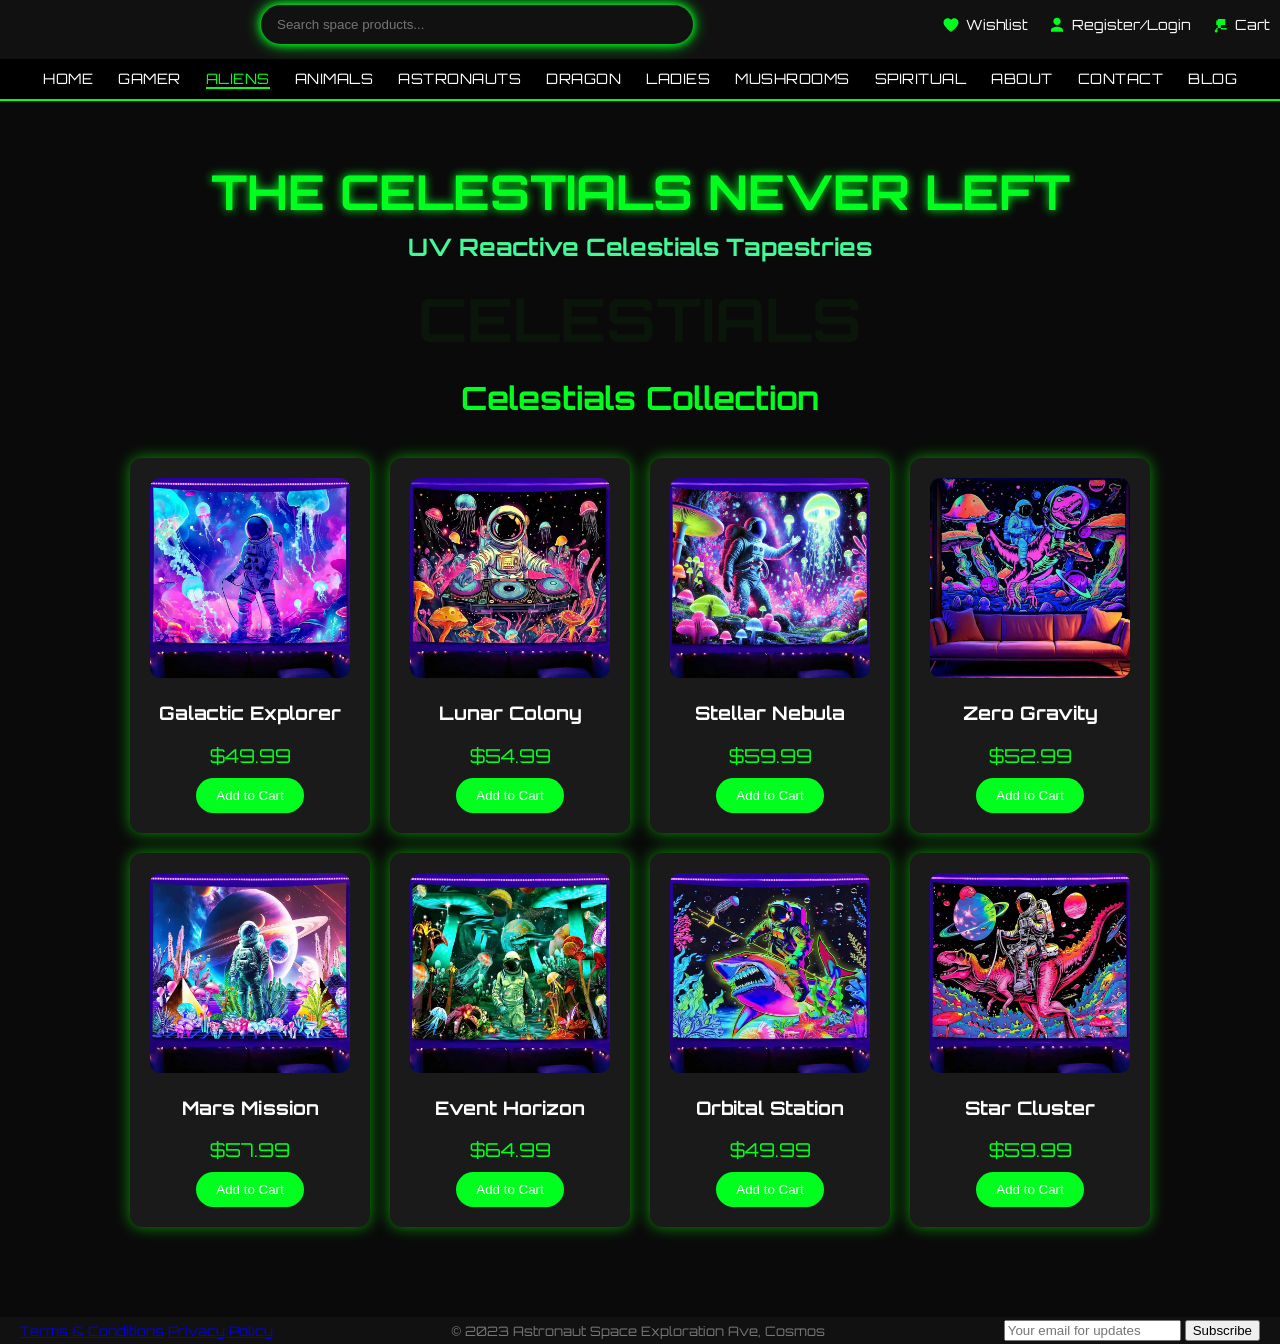
<file: aliens.html>
<!-- astronaut.html -->
<!DOCTYPE html>
<html lang="en">
<head>
  <meta charset="UTF-8">
  <meta name="viewport" content="width=device-width, initial-scale=1">
  <meta name="description" content="Discover premium space-themed UV reactive wall tapestries. Explore cosmic designs and transform your space with our astronaut collection.">
  <title>Astronaut - Space Tapestries</title>
  <link href="https://fonts.googleapis.com/css2?family=Orbitron:wght@500;700&display=swap" rel="stylesheet">
  <style>
    body { margin: 0; background-color: #0a0a0a; color: #fff; font-family: 'Orbitron', sans-serif; }
    .top-bar { display: flex; align-items: center; justify-content: center; background-color: #111; padding: 5px 10px; }
    .search-bar { flex: 0 0 400px; margin: 0 auto; }
    .search-bar input { width: 100%; padding: 12px 16px; border-radius: 25px; border: none; background: #111; color: #fff; box-shadow: 0 0 8px #00ff1e, 0 0 16px #00ff1e; }
    .actions { display: flex; gap: 20px; margin-left: 30px; }
    .actions a { color: #fff; text-decoration: none; font-size: 14px; display: flex; align-items: center; }
    .actions svg { width: 18px; height: 18px; margin-right: 6px; fill: #00ff1e; }
    .actions a:hover, .actions a:hover svg { color: #00ff1e; fill: #00ff1e; }
    header { text-align: center; padding: 60px 20px 30px; position: relative; }
    header::before { content: "CELESTIALS"; position: absolute; top: 180px; left: 50%; transform: translateX(-50%); font-size: 60px; font-weight: bold; color: rgba(21, 255, 0, 0.05); }
    header h1 { font-size: 48px; color: #00ff1e; text-shadow: 0 0 10px #00ff1e; margin: 0; }
    header h2 { font-size: 24px; color: rgb(67, 250, 152); margin-top: 10px; }
    .gallery { width: 100%; max-width: 1200px; margin: auto; padding: 40px 20px; }
    .gallery { display: flex; justify-content: center; gap: 20px; flex-wrap: wrap; }
    .gallery h2 { width: 100%; text-align: center; color: #00ff1e; font-size: 32px; margin-bottom: 20px; }
    .gallery-item { background-color: #1a1a1a; padding: 20px; border-radius: 12px; text-align: center; box-shadow: 0 0 15px rgba(13, 253, 1, 0.571); transition: transform 0.3s; }
    .gallery-item:hover { transform: translateY(-5px); }
    .gallery-item img { width: 200px; height: 200px; object-fit: cover; border-radius: 10px; }
    .price { color: #00ff1e; font-size: 1.2em; margin: 10px 0; }
    .add-to-cart { background: #00ff1e; color: white; border: none; padding: 10px 20px; border-radius: 20px; cursor: pointer; }
    .add-to-cart:hover { background: #00ff1e; }
    footer { background-color: #111; color: #777; padding: 3px 20px; display: flex; justify-content: space-between; align-items: center; font-size: 13px; margin-top: 50px; }
  </style>
</head>
<body>
  <div class="top-bar">
    <div class="search-bar"><input type="text" placeholder="Search space products..."></div>
    <div class="actions">
      <a href="#"><svg viewBox="0 0 24 24"><path d="M12 21.35l-1.45-1.32C5.4 15.36 2 12.28 2 8.5 2 5.42 4.42 3 7.5 3c1.74 0 3.41.81 4.5 2.09C13.09 3.81 14.76 3 16.5 3 19.58 3 22 5.42 22 8.5c0 3.78-3.4 6.86-8.55 11.54L12 21.35z"/></svg>Wishlist</a>
      <a href="#"><svg viewBox="0 0 24 24"><path d="M12 12c2.7 0 4.9-2.2 4.9-4.9S14.7 2.2 12 2.2 7.1 4.4 7.1 7.1 9.3 12 12 12zm0 2.3C9.24 14.3 4 15.87 4 18.65V21h16v-2.35c0-2.78-5.24-4.35-8-4.35z"/></svg>Register/Login</a>
      <a href="#"><svg viewBox="0 0 24 24"><path d="M7 18c-1.1 0-1.99.9-1.99 2S5.9 22 7 22s2-.9 2-2-.9-2-2-2zm0-2h14v2H7v-2zm10-6h-8V4h8v6zm2-6v8H13V4h6zm-2 8H9v6h4v-6h4zm2 0H7v-6h10v6z"/></svg>Cart</a>
    </div>
  </div>
  
<!-- astronaut.html -->
<!DOCTYPE html>
<html lang="en">
<head>
  <!-- Meta tags et liens restent identiques -->
  <style>
    /* Ajouts pour la navigation */
    .main-nav { 
      background: #000;
      padding: 10px 0;
      border-bottom: 2px solid #00ff1e;
    }
    .main-nav nav {
      max-width: 1200px;
      margin: 0 auto;
      display: flex;
      justify-content: center;
      gap: 25px;
      flex-wrap: wrap;
    }
    .main-nav a {
      color: #fff;
      text-decoration: none;
      text-transform: uppercase;
      font-size: 0.9em;
      letter-spacing: 0.5px;
      transition: all 0.3s;
    }
    .main-nav a:hover {
      color: #00ff1e;
      text-shadow: 0 0 10px #00ff1e;
    }
    .main-nav a.active {
      color: #00ff1e;
      border-bottom: 2px solid #00ff1e;
    }
  </style>
</head>
<body>
  <div class="top-bar">
    <!-- La barre supérieure reste identique -->
  </div>

  <!-- Nouvelle barre de navigation -->
  <div class="main-nav">
    <nav>
      <a href="index.html">Home</a>
      <a href="gamer.html">Gamer</a>
      <a href="aliens.html" class="active">Aliens</a>
      <a href="animals.html">Animals</a>
      <a href="astronaut.html">Astronauts</a>
      <a href="dragon.html">Dragon</a>
      <a href="ladies.html">Ladies</a>
      <a href="mushrooms.html">Mushrooms</a>
      <a href="spiritual.html">Spiritual</a>
      <a href="about.html">About</a>
      <a href="contact.html">Contact</a>
      <a href="blog.html">Blog</a>
    </nav>
  </div>

  <!-- Le reste du contenu reste identique -->
  
  <script>
    // Ajout de l'effet actif pour la navigation
    document.querySelectorAll('.main-nav a').forEach(link => {
      link.addEventListener('click', function(e) {
        e.preventDefault();
        document.querySelector('.main-nav a.active')?.classList.remove('active');
        this.classList.add('active');
      });
    });
  </script>
</body>
</html>

  <header>
    <h1>THE CELESTIALS NEVER LEFT</h1>
    <h2>UV Reactive Celestials Tapestries</h2>
  </header>

  <section class="gallery">
    <h2>Celestials Collection</h2>
    
    <div class="gallery-item">
      <img src="Images/Astronaut/Astro1.jpeg" alt="Galactic Explorer">
      <h3>Galactic Explorer</h3>
      <p class="price">$49.99</p>
      <button class="add-to-cart">Add to Cart</button>
    </div>

    <div class="gallery-item">
      <img src="Images/Astronaut/Astro2.jpeg" alt="Lunar Colony">
      <h3>Lunar Colony</h3>
      <p class="price">$54.99</p>
      <button class="add-to-cart">Add to Cart</button>
    </div>

    <div class="gallery-item">
      <img src="Images/Astronaut/Astro3.jpeg" alt="Stellar Nebula">
      <h3>Stellar Nebula</h3>
      <p class="price">$59.99</p>
      <button class="add-to-cart">Add to Cart</button>
    </div>

    <div class="gallery-item">
      <img src="Images/Astronaut/Astro4.jpeg" alt="Zero Gravity">
      <h3>Zero Gravity</h3>
      <p class="price">$52.99</p>
      <button class="add-to-cart">Add to Cart</button>
    </div>

    <div class="gallery-item">
      <img src="Images/Astronaut/Astro5.jpeg" alt="Mars Mission">
      <h3>Mars Mission</h3>
      <p class="price">$57.99</p>
      <button class="add-to-cart">Add to Cart</button>
    </div>

    <div class="gallery-item">
      <img src="Images/Astronaut/Astro6.jpeg" alt="Event Horizon">
      <h3>Event Horizon</h3>
      <p class="price">$64.99</p>
      <button class="add-to-cart">Add to Cart</button>
    </div>

    <div class="gallery-item">
      <img src="Images/Astronaut/Astro7.jpeg" alt="Orbital Station">
      <h3>Orbital Station</h3>
      <p class="price">$49.99</p>
      <button class="add-to-cart">Add to Cart</button>
    </div>

    <div class="gallery-item">
      <img src="Images/Astronaut/Astro8.jpeg" alt="Star Cluster">
      <h3>Star Cluster</h3>
      <p class="price">$59.99</p>
      <button class="add-to-cart">Add to Cart</button>
    </div>
  </section>

  <footer>
    <div class="footer-left">
      <a href="terms.html">Terms & Conditions</a>
      <a href="policy.html">Privacy Policy</a>
    </div>
    <div class="footer-center">
      <span>&copy; 2023 Astronaut</span>
      <span>Space Exploration Ave, Cosmos</span>
    </div>
    <div class="footer-right">
      <input type="email" placeholder="Your email for updates">
      <button>Subscribe</button>
    </div>
  </footer>

  <script>
    // Basic cart functionality
    let cart = [];
    
    document.querySelectorAll('.add-to-cart').forEach(button => {
      button.addEventListener('click', function() {
        const product = this.parentElement;
        const productName = product.querySelector('h3').textContent;
        const productPrice = product.querySelector('.price').textContent;
        
        cart.push({
          name: productName,
          price: parseFloat(productPrice.replace('$', ''))
        });
        
        updateCartCounter();
        showAddedToCart(productName);
      });
    });

    function updateCartCounter() {
      const cartCounter = document.querySelector('.actions a:last-child');
      cartCounter.textContent = `Cart (${cart.length})`;
    }

    function showAddedToCart(productName) {
      const notification = document.createElement('div');
      notification.style.position = 'fixed';
      notification.style.bottom = '20px';
      notification.style.right = '20px';
      notification.style.backgroundColor = '#00a2ff';
      notification.style.color = 'white';
      notification.style.padding = '15px';
      notification.style.borderRadius = '10px';
      notification.textContent = `${productName} added to cart!`;
      
      document.body.appendChild(notification);
      
      setTimeout(() => {
        notification.remove();
      }, 2000);
    }
  </script>
</body>
</html>
</file>
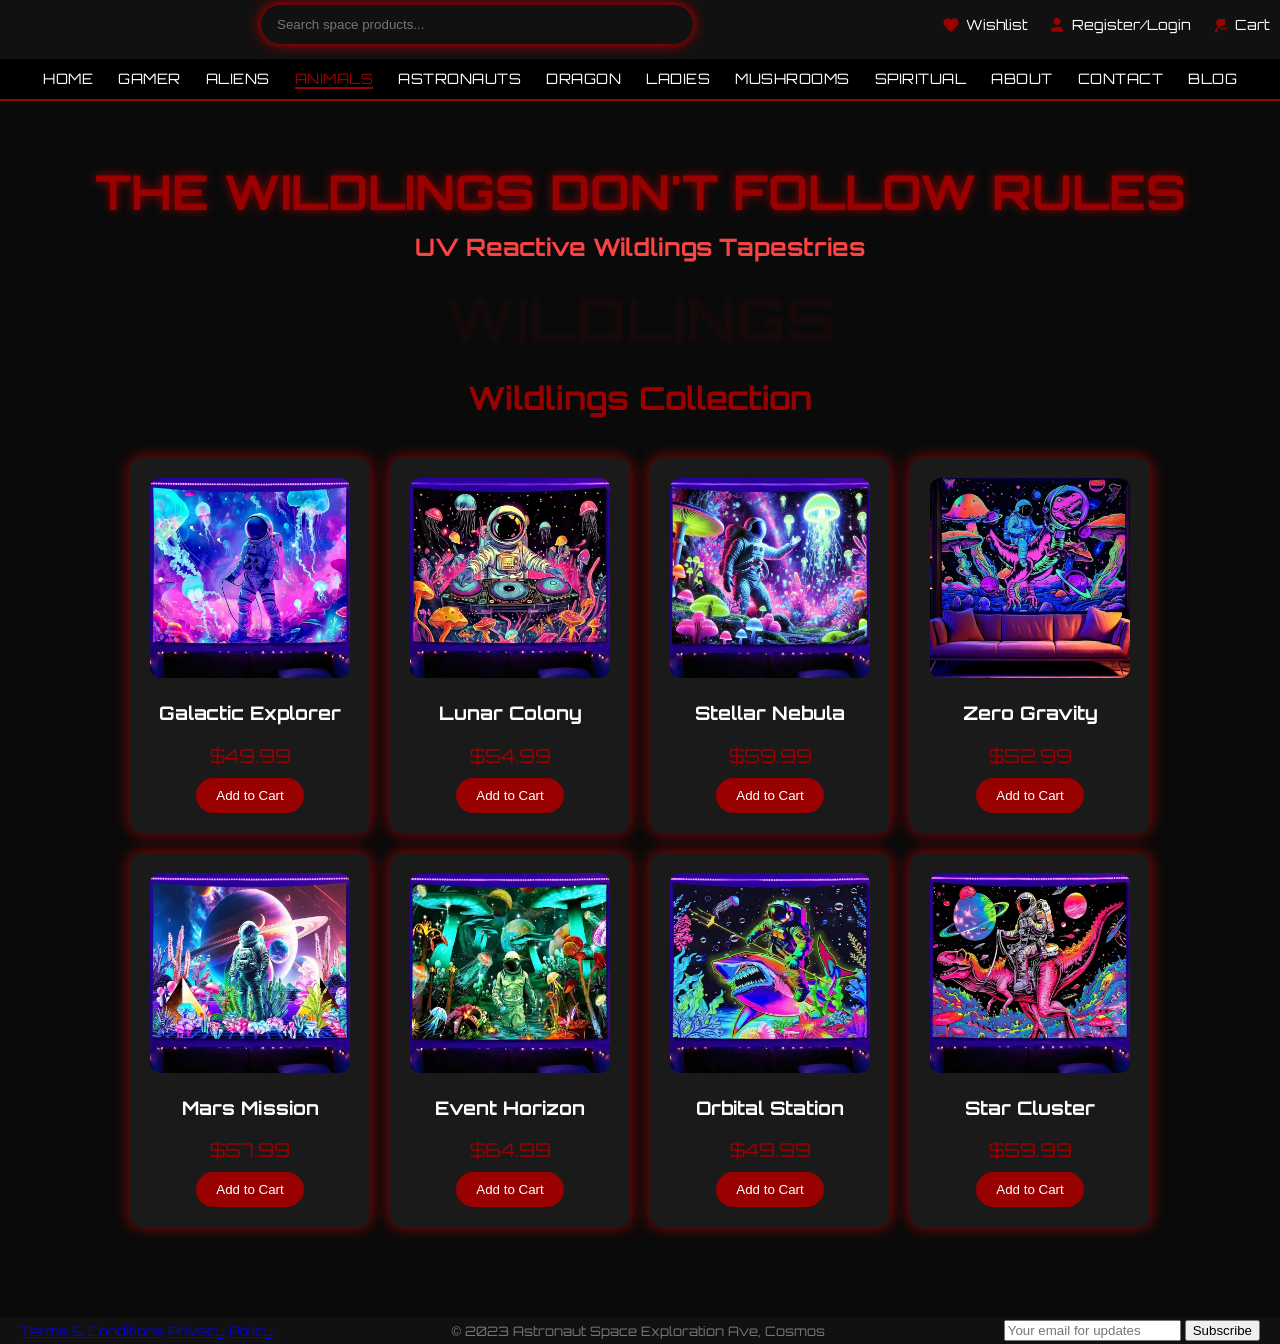
<file: animals.html>
<!-- astronaut.html -->
<!DOCTYPE html>
<html lang="en">
<head>
  <meta charset="UTF-8">
  <meta name="viewport" content="width=device-width, initial-scale=1">
  <meta name="description" content="Discover premium space-themed UV reactive wall tapestries. Explore cosmic designs and transform your space with our astronaut collection.">
  <title>Astronaut - Space Tapestries</title>
  <link href="https://fonts.googleapis.com/css2?family=Orbitron:wght@500;700&display=swap" rel="stylesheet">
  <style>
    body { margin: 0; background-color: #0a0a0a; color: #fff; font-family: 'Orbitron', sans-serif; }
    .top-bar { display: flex; align-items: center; justify-content: center; background-color: #111; padding: 5px 10px; }
    .search-bar { flex: 0 0 400px; margin: 0 auto; }
    .search-bar input { width: 100%; padding: 12px 16px; border-radius: 25px; border: none; background: #111; color: #fff; box-shadow: 0 0 8px #990000, 0 0 16px #990000; }
    .actions { display: flex; gap: 20px; margin-left: 30px; }
    .actions a { color: #fff; text-decoration: none; font-size: 14px; display: flex; align-items: center; }
    .actions svg { width: 18px; height: 18px; margin-right: 6px; fill: #990000; }
    .actions a:hover, .actions a:hover svg { color: #990000; fill: #990000; }
    header { text-align: center; padding: 60px 20px 30px; position: relative; }
    header::before { content: "WILDLINGS"; position: absolute; top: 180px; left: 50%; transform: translateX(-50%); font-size: 60px; font-weight: bold; color: rgba(255, 0, 4, 0.05); }
    header h1 { font-size: 48px; color: #990000; text-shadow: 0 0 10px #990000; margin: 0; }
    header h2 { font-size: 24px; color: rgb(250, 67, 67); margin-top: 10px; }
    .gallery { width: 100%; max-width: 1200px; margin: auto; padding: 40px 20px; }
    .gallery { display: flex; justify-content: center; gap: 20px; flex-wrap: wrap; }
    .gallery h2 { width: 100%; text-align: center; color: #990000; font-size: 32px; margin-bottom: 20px; }
    .gallery-item { background-color: #1a1a1a; padding: 20px; border-radius: 12px; text-align: center; box-shadow: 0 0 15px rgba(253, 1, 1, 0.571); transition: transform 0.3s; }
    .gallery-item:hover { transform: translateY(-5px); }
    .gallery-item img { width: 200px; height: 200px; object-fit: cover; border-radius: 10px; }
    .price { color: #990000; font-size: 1.2em; margin: 10px 0; }
    .add-to-cart { background: #990000; color: white; border: none; padding: 10px 20px; border-radius: 20px; cursor: pointer; }
    .add-to-cart:hover { background: #990000; }
    footer { background-color: #111; color: #777; padding: 3px 20px; display: flex; justify-content: space-between; align-items: center; font-size: 13px; margin-top: 50px; }
  </style>
</head>
<body>
  <div class="top-bar">
    <div class="search-bar"><input type="text" placeholder="Search space products..."></div>
    <div class="actions">
      <a href="#"><svg viewBox="0 0 24 24"><path d="M12 21.35l-1.45-1.32C5.4 15.36 2 12.28 2 8.5 2 5.42 4.42 3 7.5 3c1.74 0 3.41.81 4.5 2.09C13.09 3.81 14.76 3 16.5 3 19.58 3 22 5.42 22 8.5c0 3.78-3.4 6.86-8.55 11.54L12 21.35z"/></svg>Wishlist</a>
      <a href="#"><svg viewBox="0 0 24 24"><path d="M12 12c2.7 0 4.9-2.2 4.9-4.9S14.7 2.2 12 2.2 7.1 4.4 7.1 7.1 9.3 12 12 12zm0 2.3C9.24 14.3 4 15.87 4 18.65V21h16v-2.35c0-2.78-5.24-4.35-8-4.35z"/></svg>Register/Login</a>
      <a href="#"><svg viewBox="0 0 24 24"><path d="M7 18c-1.1 0-1.99.9-1.99 2S5.9 22 7 22s2-.9 2-2-.9-2-2-2zm0-2h14v2H7v-2zm10-6h-8V4h8v6zm2-6v8H13V4h6zm-2 8H9v6h4v-6h4zm2 0H7v-6h10v6z"/></svg>Cart</a>
    </div>
  </div>
  
<!-- astronaut.html -->
<!DOCTYPE html>
<html lang="en">
<head>
  <!-- Meta tags et liens restent identiques -->
  <style>
    /* Ajouts pour la navigation */
    .main-nav { 
      background: #000;
      padding: 10px 0;
      border-bottom: 2px solid #990000;
    }
    .main-nav nav {
      max-width: 1200px;
      margin: 0 auto;
      display: flex;
      justify-content: center;
      gap: 25px;
      flex-wrap: wrap;
    }
    .main-nav a {
      color: #fff;
      text-decoration: none;
      text-transform: uppercase;
      font-size: 0.9em;
      letter-spacing: 0.5px;
      transition: all 0.3s;
    }
    .main-nav a:hover {
      color: #990000;
      text-shadow: 0 0 10px #990000;
    }
    .main-nav a.active {
      color: #990000;
      border-bottom: 2px solid #990000;
    }
  </style>
</head>
<body>
  <div class="top-bar">
    <!-- La barre supérieure reste identique -->
  </div>

  <!-- Nouvelle barre de navigation -->
  <div class="main-nav">
    <nav>
      <a href="index.html">Home</a>
      <a href="gamer.html">Gamer</a>
      <a href="aliens.html">Aliens</a>
      <a href="animals.html" class="active">Animals</a>
      <a href="astronaut.html">Astronauts</a>
      <a href="dragon.html">Dragon</a>
      <a href="ladies.html">Ladies</a>
      <a href="mushrooms.html">Mushrooms</a>
      <a href="spiritual.html">Spiritual</a>
      <a href="about.html">About</a>
      <a href="contact.html">Contact</a>
      <a href="blog.html">Blog</a>
    </nav>
  </div>

  <!-- Le reste du contenu reste identique -->
  
  <script>
    // Ajout de l'effet actif pour la navigation
    document.querySelectorAll('.main-nav a').forEach(link => {
      link.addEventListener('click', function(e) {
        e.preventDefault();
        document.querySelector('.main-nav a.active')?.classList.remove('active');
        this.classList.add('active');
      });
    });
  </script>
</body>
</html>

  <header>
    <h1>THE WILDLINGS DON'T FOLLOW RULES</h1>
    <h2>UV Reactive Wildlings Tapestries</h2>
  </header>

  <section class="gallery">
    <h2>Wildlings Collection</h2>
    
    <div class="gallery-item">
      <img src="Images/Astronaut/Astro1.jpeg" alt="Galactic Explorer">
      <h3>Galactic Explorer</h3>
      <p class="price">$49.99</p>
      <button class="add-to-cart">Add to Cart</button>
    </div>

    <div class="gallery-item">
      <img src="Images/Astronaut/Astro2.jpeg" alt="Lunar Colony">
      <h3>Lunar Colony</h3>
      <p class="price">$54.99</p>
      <button class="add-to-cart">Add to Cart</button>
    </div>

    <div class="gallery-item">
      <img src="Images/Astronaut/Astro3.jpeg" alt="Stellar Nebula">
      <h3>Stellar Nebula</h3>
      <p class="price">$59.99</p>
      <button class="add-to-cart">Add to Cart</button>
    </div>

    <div class="gallery-item">
      <img src="Images/Astronaut/Astro4.jpeg" alt="Zero Gravity">
      <h3>Zero Gravity</h3>
      <p class="price">$52.99</p>
      <button class="add-to-cart">Add to Cart</button>
    </div>

    <div class="gallery-item">
      <img src="Images/Astronaut/Astro5.jpeg" alt="Mars Mission">
      <h3>Mars Mission</h3>
      <p class="price">$57.99</p>
      <button class="add-to-cart">Add to Cart</button>
    </div>

    <div class="gallery-item">
      <img src="Images/Astronaut/Astro6.jpeg" alt="Event Horizon">
      <h3>Event Horizon</h3>
      <p class="price">$64.99</p>
      <button class="add-to-cart">Add to Cart</button>
    </div>

    <div class="gallery-item">
      <img src="Images/Astronaut/Astro7.jpeg" alt="Orbital Station">
      <h3>Orbital Station</h3>
      <p class="price">$49.99</p>
      <button class="add-to-cart">Add to Cart</button>
    </div>

    <div class="gallery-item">
      <img src="Images/Astronaut/Astro8.jpeg" alt="Star Cluster">
      <h3>Star Cluster</h3>
      <p class="price">$59.99</p>
      <button class="add-to-cart">Add to Cart</button>
    </div>
  </section>

  <footer>
    <div class="footer-left">
      <a href="terms.html">Terms & Conditions</a>
      <a href="policy.html">Privacy Policy</a>
    </div>
    <div class="footer-center">
      <span>&copy; 2023 Astronaut</span>
      <span>Space Exploration Ave, Cosmos</span>
    </div>
    <div class="footer-right">
      <input type="email" placeholder="Your email for updates">
      <button>Subscribe</button>
    </div>
  </footer>

  <script>
    // Basic cart functionality
    let cart = [];
    
    document.querySelectorAll('.add-to-cart').forEach(button => {
      button.addEventListener('click', function() {
        const product = this.parentElement;
        const productName = product.querySelector('h3').textContent;
        const productPrice = product.querySelector('.price').textContent;
        
        cart.push({
          name: productName,
          price: parseFloat(productPrice.replace('$', ''))
        });
        
        updateCartCounter();
        showAddedToCart(productName);
      });
    });

    function updateCartCounter() {
      const cartCounter = document.querySelector('.actions a:last-child');
      cartCounter.textContent = `Cart (${cart.length})`;
    }

    function showAddedToCart(productName) {
      const notification = document.createElement('div');
      notification.style.position = 'fixed';
      notification.style.bottom = '20px';
      notification.style.right = '20px';
      notification.style.backgroundColor = '#00a2ff';
      notification.style.color = 'white';
      notification.style.padding = '15px';
      notification.style.borderRadius = '10px';
      notification.textContent = `${productName} added to cart!`;
      
      document.body.appendChild(notification);
      
      setTimeout(() => {
        notification.remove();
      }, 2000);
    }
  </script>
</body>
</html>
</file>
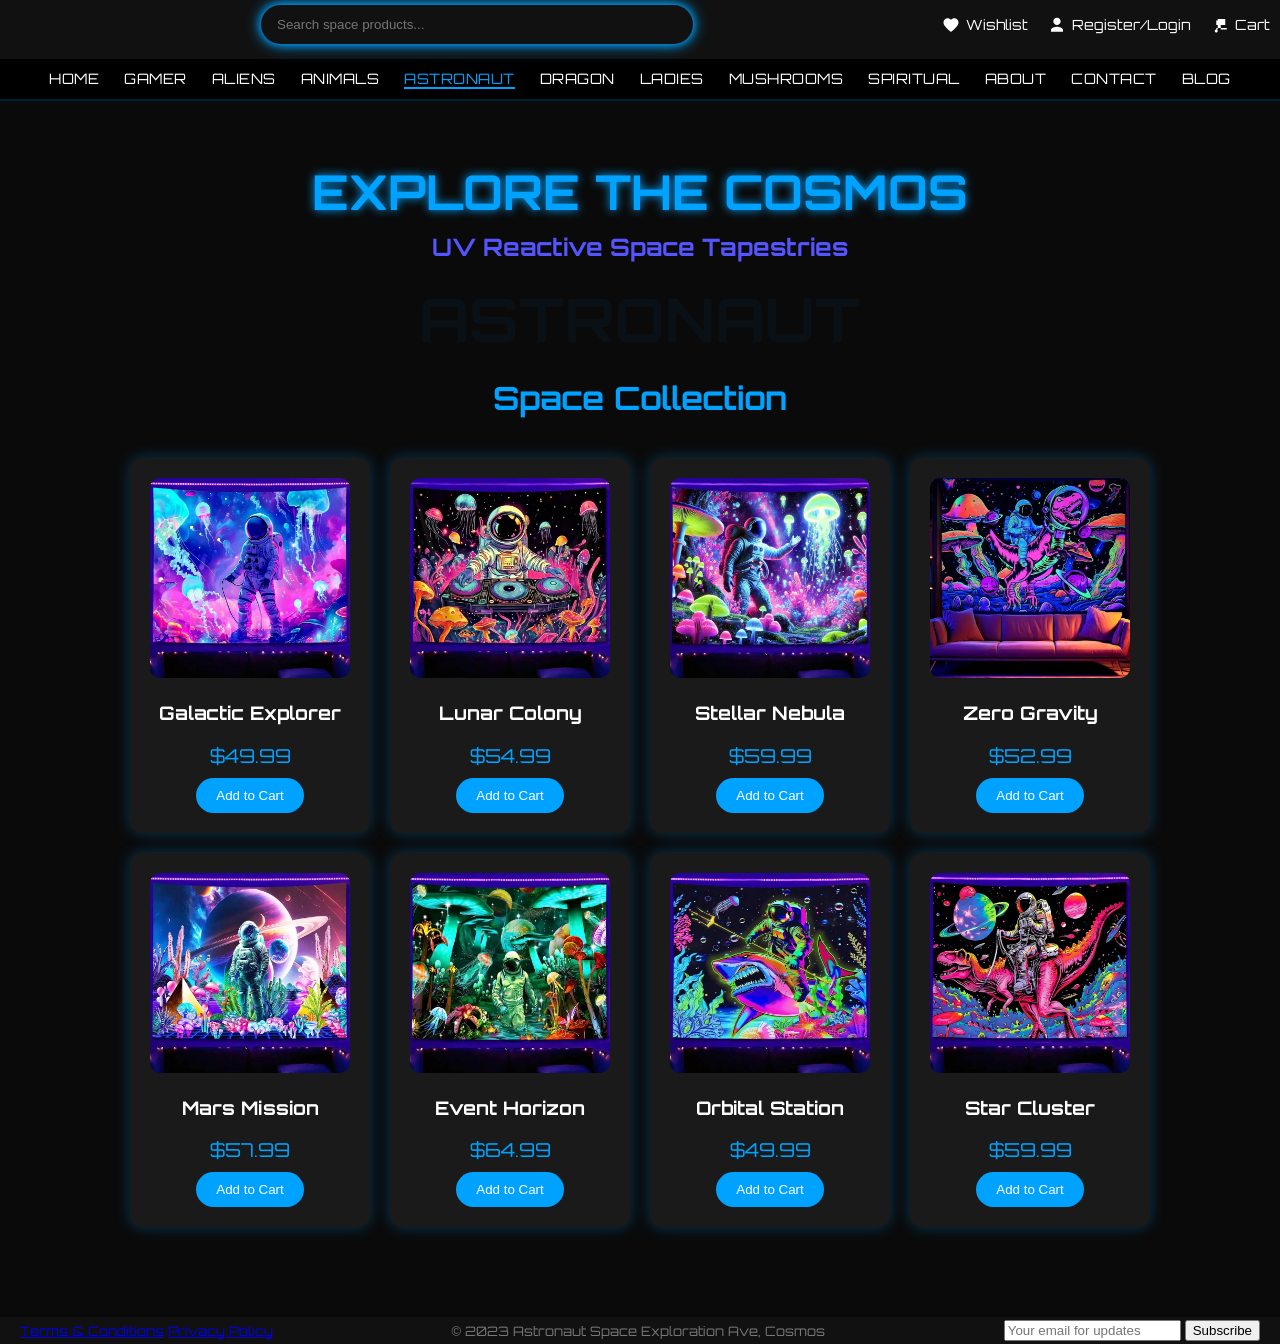
<file: astronaut.html>
<!-- astronaut.html -->
<!DOCTYPE html>
<html lang="en">
<head>
  <meta charset="UTF-8">
  <meta name="viewport" content="width=device-width, initial-scale=1">
  <meta name="description" content="Discover premium space-themed UV reactive wall tapestries. Explore cosmic designs and transform your space with our astronaut collection.">
  <title>Astronaut - Space Tapestries</title>
  <link href="https://fonts.googleapis.com/css2?family=Orbitron:wght@500;700&display=swap" rel="stylesheet">
  <style>
    body { margin: 0; background-color: #0a0a0a; color: #fff; font-family: 'Orbitron', sans-serif; }
    .top-bar { display: flex; align-items: center; justify-content: center; background-color: #111; padding: 5px 10px; }
    .search-bar { flex: 0 0 400px; margin: 0 auto; }
    .search-bar input { width: 100%; padding: 12px 16px; border-radius: 25px; border: none; background: #111; color: #fff; box-shadow: 0 0 8px #00a2ff, 0 0 16px #00a2ff; }
    .actions { display: flex; gap: 20px; margin-left: 30px; }
    .actions a { color: #fff; text-decoration: none; font-size: 14px; display: flex; align-items: center; }
    .actions svg { width: 18px; height: 18px; margin-right: 6px; fill: #fff; }
    .actions a:hover, .actions a:hover svg { color: #00a2ff; fill: #00a2ff; }
    header { text-align: center; padding: 60px 20px 30px; position: relative; }
    header::before { content: "ASTRONAUT"; position: absolute; top: 180px; left: 50%; transform: translateX(-50%); font-size: 60px; font-weight: bold; color: rgba(0,162,255,0.05); }
    header h1 { font-size: 48px; color: #00a2ff; text-shadow: 0 0 10px #00a2ff; margin: 0; }
    header h2 { font-size: 24px; color: #55f; margin-top: 10px; }
    .gallery { width: 100%; max-width: 1200px; margin: auto; padding: 40px 20px; }
    .gallery { display: flex; justify-content: center; gap: 20px; flex-wrap: wrap; }
    .gallery h2 { width: 100%; text-align: center; color: #00a2ff; font-size: 32px; margin-bottom: 20px; }
    .gallery-item { background-color: #1a1a1a; padding: 20px; border-radius: 12px; text-align: center; box-shadow: 0 0 15px rgba(0,162,255,0.3); transition: transform 0.3s; }
    .gallery-item:hover { transform: translateY(-5px); }
    .gallery-item img { width: 200px; height: 200px; object-fit: cover; border-radius: 10px; }
    .price { color: #00a2ff; font-size: 1.2em; margin: 10px 0; }
    .add-to-cart { background: #00a2ff; color: white; border: none; padding: 10px 20px; border-radius: 20px; cursor: pointer; }
    .add-to-cart:hover { background: #0077b6; }
    footer { background-color: #111; color: #777; padding: 3px 20px; display: flex; justify-content: space-between; align-items: center; font-size: 13px; margin-top: 50px; }
  </style>
</head>
<body>
  <div class="top-bar">
    <div class="search-bar"><input type="text" placeholder="Search space products..."></div>
    <div class="actions">
      <a href="#"><svg viewBox="0 0 24 24"><path d="M12 21.35l-1.45-1.32C5.4 15.36 2 12.28 2 8.5 2 5.42 4.42 3 7.5 3c1.74 0 3.41.81 4.5 2.09C13.09 3.81 14.76 3 16.5 3 19.58 3 22 5.42 22 8.5c0 3.78-3.4 6.86-8.55 11.54L12 21.35z"/></svg>Wishlist</a>
      <a href="#"><svg viewBox="0 0 24 24"><path d="M12 12c2.7 0 4.9-2.2 4.9-4.9S14.7 2.2 12 2.2 7.1 4.4 7.1 7.1 9.3 12 12 12zm0 2.3C9.24 14.3 4 15.87 4 18.65V21h16v-2.35c0-2.78-5.24-4.35-8-4.35z"/></svg>Register/Login</a>
      <a href="#"><svg viewBox="0 0 24 24"><path d="M7 18c-1.1 0-1.99.9-1.99 2S5.9 22 7 22s2-.9 2-2-.9-2-2-2zm0-2h14v2H7v-2zm10-6h-8V4h8v6zm2-6v8H13V4h6zm-2 8H9v6h4v-6h4zm2 0H7v-6h10v6z"/></svg>Cart</a>
    </div>
  </div>
  
<!-- astronaut.html -->
<!DOCTYPE html>
<html lang="en">
<head>
  <!-- Meta tags et liens restent identiques -->
  <style>
    /* Ajouts pour la navigation */
    .main-nav { 
      background: #000;
      padding: 10px 0;
      border-bottom: 2px solid #00a2ff33;
    }
    .main-nav nav {
      max-width: 1200px;
      margin: 0 auto;
      display: flex;
      justify-content: center;
      gap: 25px;
      flex-wrap: wrap;
    }
    .main-nav a {
      color: #fff;
      text-decoration: none;
      text-transform: uppercase;
      font-size: 0.9em;
      letter-spacing: 0.5px;
      transition: all 0.3s;
    }
    .main-nav a:hover {
      color: #00a2ff;
      text-shadow: 0 0 10px #00a2ff;
    }
    .main-nav a.active {
      color: #00a2ff;
      border-bottom: 2px solid #00a2ff;
    }
  </style>
</head>
<body>
  <div class="top-bar">
    <!-- La barre supérieure reste identique -->
  </div>

  <!-- Nouvelle barre de navigation -->
  <div class="main-nav">
    <nav>
      <a href="index.html">Home</a>
      <a href="gamer.html">Gamer</a>
      <a href="aliens.html">Aliens</a>
      <a href="animals.html">Animals</a>
      <a href="astronaut.html" class="active">Astronaut</a>
      <a href="dragon.html">Dragon</a>
      <a href="ladies.html">Ladies</a>
      <a href="mushrooms.html">Mushrooms</a>
      <a href="spiritual.html">Spiritual</a>
      <a href="about.html">About</a>
      <a href="contact.html">Contact</a>
      <a href="blog.html">Blog</a>
    </nav>
  </div>

  <!-- Le reste du contenu reste identique -->
  
  <script>
    // Ajout de l'effet actif pour la navigation
    document.querySelectorAll('.main-nav a').forEach(link => {
      link.addEventListener('click', function(e) {
        e.preventDefault();
        document.querySelector('.main-nav a.active')?.classList.remove('active');
        this.classList.add('active');
      });
    });
  </script>
</body>
</html>

  <header>
    <h1>EXPLORE THE COSMOS</h1>
    <h2>UV Reactive Space Tapestries</h2>
  </header>

  <section class="gallery">
    <h2>Space Collection</h2>
    
    <div class="gallery-item">
      <img src="Images/Astronaut/Astro1.jpeg" alt="Galactic Explorer">
      <h3>Galactic Explorer</h3>
      <p class="price">$49.99</p>
      <button class="add-to-cart">Add to Cart</button>
    </div>

    <div class="gallery-item">
      <img src="Images/Astronaut/Astro2.jpeg" alt="Lunar Colony">
      <h3>Lunar Colony</h3>
      <p class="price">$54.99</p>
      <button class="add-to-cart">Add to Cart</button>
    </div>

    <div class="gallery-item">
      <img src="Images/Astronaut/Astro3.jpeg" alt="Stellar Nebula">
      <h3>Stellar Nebula</h3>
      <p class="price">$59.99</p>
      <button class="add-to-cart">Add to Cart</button>
    </div>

    <div class="gallery-item">
      <img src="Images/Astronaut/Astro4.jpeg" alt="Zero Gravity">
      <h3>Zero Gravity</h3>
      <p class="price">$52.99</p>
      <button class="add-to-cart">Add to Cart</button>
    </div>

    <div class="gallery-item">
      <img src="Images/Astronaut/Astro5.jpeg" alt="Mars Mission">
      <h3>Mars Mission</h3>
      <p class="price">$57.99</p>
      <button class="add-to-cart">Add to Cart</button>
    </div>

    <div class="gallery-item">
      <img src="Images/Astronaut/Astro6.jpeg" alt="Event Horizon">
      <h3>Event Horizon</h3>
      <p class="price">$64.99</p>
      <button class="add-to-cart">Add to Cart</button>
    </div>

    <div class="gallery-item">
      <img src="Images/Astronaut/Astro7.jpeg" alt="Orbital Station">
      <h3>Orbital Station</h3>
      <p class="price">$49.99</p>
      <button class="add-to-cart">Add to Cart</button>
    </div>

    <div class="gallery-item">
      <img src="Images/Astronaut/Astro8.jpeg" alt="Star Cluster">
      <h3>Star Cluster</h3>
      <p class="price">$59.99</p>
      <button class="add-to-cart">Add to Cart</button>
    </div>
  </section>

  <footer>
    <div class="footer-left">
      <a href="terms.html">Terms & Conditions</a>
      <a href="policy.html">Privacy Policy</a>
    </div>
    <div class="footer-center">
      <span>&copy; 2023 Astronaut</span>
      <span>Space Exploration Ave, Cosmos</span>
    </div>
    <div class="footer-right">
      <input type="email" placeholder="Your email for updates">
      <button>Subscribe</button>
    </div>
  </footer>

  <script>
    // Basic cart functionality
    let cart = [];
    
    document.querySelectorAll('.add-to-cart').forEach(button => {
      button.addEventListener('click', function() {
        const product = this.parentElement;
        const productName = product.querySelector('h3').textContent;
        const productPrice = product.querySelector('.price').textContent;
        
        cart.push({
          name: productName,
          price: parseFloat(productPrice.replace('$', ''))
        });
        
        updateCartCounter();
        showAddedToCart(productName);
      });
    });

    function updateCartCounter() {
      const cartCounter = document.querySelector('.actions a:last-child');
      cartCounter.textContent = `Cart (${cart.length})`;
    }

    function showAddedToCart(productName) {
      const notification = document.createElement('div');
      notification.style.position = 'fixed';
      notification.style.bottom = '20px';
      notification.style.right = '20px';
      notification.style.backgroundColor = '#00a2ff';
      notification.style.color = 'white';
      notification.style.padding = '15px';
      notification.style.borderRadius = '10px';
      notification.textContent = `${productName} added to cart!`;
      
      document.body.appendChild(notification);
      
      setTimeout(() => {
        notification.remove();
      }, 2000);
    }
  </script>
</body>
</html>
</file>
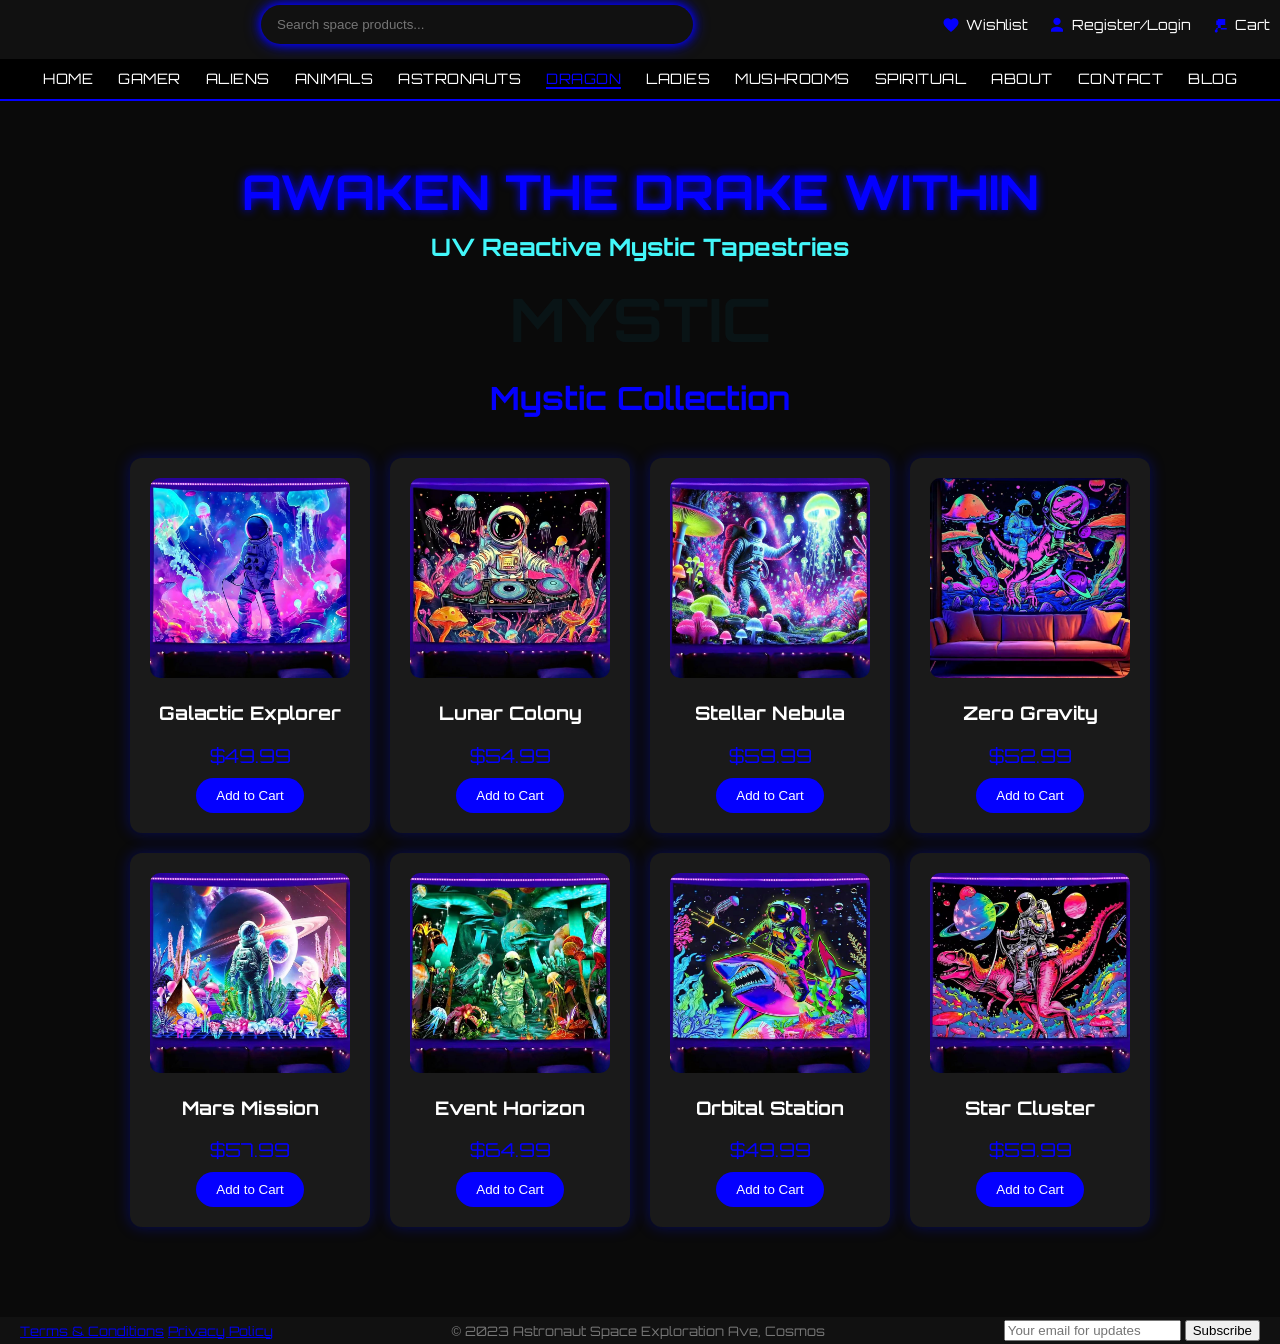
<file: dragon.html>
<!-- astronaut.html -->
<!DOCTYPE html>
<html lang="en">
<head>
  <meta charset="UTF-8">
  <meta name="viewport" content="width=device-width, initial-scale=1">
  <meta name="description" content="Discover premium space-themed UV reactive wall tapestries. Explore cosmic designs and transform your space with our astronaut collection.">
  <title>Astronaut - Space Tapestries</title>
  <link href="https://fonts.googleapis.com/css2?family=Orbitron:wght@500;700&display=swap" rel="stylesheet">
  <style>
    body { margin: 0; background-color: #0a0a0a; color: #fff; font-family: 'Orbitron', sans-serif; }
    .top-bar { display: flex; align-items: center; justify-content: center; background-color: #111; padding: 5px 10px; }
    .search-bar { flex: 0 0 400px; margin: 0 auto; }
    .search-bar input { width: 100%; padding: 12px 16px; border-radius: 25px; border: none; background: #111; color: #fff; box-shadow: 0 0 8px #0400ff, 0 0 16px #0400ff; }
    .actions { display: flex; gap: 20px; margin-left: 30px; }
    .actions a { color: #fff; text-decoration: none; font-size: 14px; display: flex; align-items: center; }
    .actions svg { width: 18px; height: 18px; margin-right: 6px; fill: #0400ff; }
    .actions a:hover, .actions a:hover svg { color: #0400ff; fill: #0400ff; }
    header { text-align: center; padding: 60px 20px 30px; position: relative; }
    header::before { content: "MYSTIC"; position: absolute; top: 180px; left: 50%; transform: translateX(-50%); font-size: 60px; font-weight: bold; color: rgba(0, 213, 255, 0.05); }
    header h1 { font-size: 48px; color: #0400ff; text-shadow: 0 0 10px #0400ff; margin: 0; }
    header h2 { font-size: 24px; color: rgb(67, 247, 250); margin-top: 10px; }
    .gallery { width: 100%; max-width: 1200px; margin: auto; padding: 40px 20px; }
    .gallery { display: flex; justify-content: center; gap: 20px; flex-wrap: wrap; }
    .gallery h2 { width: 100%; text-align: center; color: #0400ff; font-size: 32px; margin-bottom: 20px; }
    .gallery-item { background-color: #1a1a1a; padding: 20px; border-radius: 12px; text-align: center; box-shadow: 0 0 15px rgba(1, 18, 253, 0.326); transition: transform 0.3s; }
    .gallery-item:hover { transform: translateY(-5px); }
    .gallery-item img { width: 200px; height: 200px; object-fit: cover; border-radius: 10px; }
    .price { color: #0400ff; font-size: 1.2em; margin: 10px 0; }
    .add-to-cart { background: #0400ff; color: white; border: none; padding: 10px 20px; border-radius: 20px; cursor: pointer; }
    .add-to-cart:hover { background: #0400ff; }
    footer { background-color: #111; color: #777; padding: 3px 20px; display: flex; justify-content: space-between; align-items: center; font-size: 13px; margin-top: 50px; }
  </style>
</head>
<body>
  <div class="top-bar">
    <div class="search-bar"><input type="text" placeholder="Search space products..."></div>
    <div class="actions">
      <a href="#"><svg viewBox="0 0 24 24"><path d="M12 21.35l-1.45-1.32C5.4 15.36 2 12.28 2 8.5 2 5.42 4.42 3 7.5 3c1.74 0 3.41.81 4.5 2.09C13.09 3.81 14.76 3 16.5 3 19.58 3 22 5.42 22 8.5c0 3.78-3.4 6.86-8.55 11.54L12 21.35z"/></svg>Wishlist</a>
      <a href="#"><svg viewBox="0 0 24 24"><path d="M12 12c2.7 0 4.9-2.2 4.9-4.9S14.7 2.2 12 2.2 7.1 4.4 7.1 7.1 9.3 12 12 12zm0 2.3C9.24 14.3 4 15.87 4 18.65V21h16v-2.35c0-2.78-5.24-4.35-8-4.35z"/></svg>Register/Login</a>
      <a href="#"><svg viewBox="0 0 24 24"><path d="M7 18c-1.1 0-1.99.9-1.99 2S5.9 22 7 22s2-.9 2-2-.9-2-2-2zm0-2h14v2H7v-2zm10-6h-8V4h8v6zm2-6v8H13V4h6zm-2 8H9v6h4v-6h4zm2 0H7v-6h10v6z"/></svg>Cart</a>
    </div>
  </div>
  
<!-- astronaut.html -->
<!DOCTYPE html>
<html lang="en">
<head>
  <!-- Meta tags et liens restent identiques -->
  <style>
    /* Ajouts pour la navigation */
    .main-nav { 
      background: #000;
      padding: 10px 0;
      border-bottom: 2px solid #0400ff;
    }
    .main-nav nav {
      max-width: 1200px;
      margin: 0 auto;
      display: flex;
      justify-content: center;
      gap: 25px;
      flex-wrap: wrap;
    }
    .main-nav a {
      color: #fff;
      text-decoration: none;
      text-transform: uppercase;
      font-size: 0.9em;
      letter-spacing: 0.5px;
      transition: all 0.3s;
    }
    .main-nav a:hover {
      color: #0400ff;
      text-shadow: 0 0 10px #0400ff;
    }
    .main-nav a.active {
      color: #0400ff;
      border-bottom: 2px solid #0400ff;
    }
  </style>
</head>
<body>
  <div class="top-bar">
    <!-- La barre supérieure reste identique -->
  </div>

  <!-- Nouvelle barre de navigation -->
  <div class="main-nav">
    <nav>
      <a href="index.html">Home</a>
      <a href="gamer.html">Gamer</a>
      <a href="aliens.html">Aliens</a>
      <a href="animals.html">Animals</a>
      <a href="astronaut.html">Astronauts</a>
      <a href="dragon.html" class="active">Dragon</a>
      <a href="ladies.html">Ladies</a>
      <a href="mushrooms.html">Mushrooms</a>
      <a href="spiritual.html">Spiritual</a>
      <a href="about.html">About</a>
      <a href="contact.html">Contact</a>
      <a href="blog.html">Blog</a>
    </nav>
  </div>

  <!-- Le reste du contenu reste identique -->
  
  <script>
    // Ajout de l'effet actif pour la navigation
    document.querySelectorAll('.main-nav a').forEach(link => {
      link.addEventListener('click', function(e) {
        e.preventDefault();
        document.querySelector('.main-nav a.active')?.classList.remove('active');
        this.classList.add('active');
      });
    });
  </script>
</body>
</html>

  <header>
    <h1>AWAKEN THE DRAKE WITHIN</h1>
    <h2>UV Reactive Mystic Tapestries</h2>
  </header>

  <section class="gallery">
    <h2>Mystic Collection</h2>
    
    <div class="gallery-item">
      <img src="Images/Astronaut/Astro1.jpeg" alt="Galactic Explorer">
      <h3>Galactic Explorer</h3>
      <p class="price">$49.99</p>
      <button class="add-to-cart">Add to Cart</button>
    </div>

    <div class="gallery-item">
      <img src="Images/Astronaut/Astro2.jpeg" alt="Lunar Colony">
      <h3>Lunar Colony</h3>
      <p class="price">$54.99</p>
      <button class="add-to-cart">Add to Cart</button>
    </div>

    <div class="gallery-item">
      <img src="Images/Astronaut/Astro3.jpeg" alt="Stellar Nebula">
      <h3>Stellar Nebula</h3>
      <p class="price">$59.99</p>
      <button class="add-to-cart">Add to Cart</button>
    </div>

    <div class="gallery-item">
      <img src="Images/Astronaut/Astro4.jpeg" alt="Zero Gravity">
      <h3>Zero Gravity</h3>
      <p class="price">$52.99</p>
      <button class="add-to-cart">Add to Cart</button>
    </div>

    <div class="gallery-item">
      <img src="Images/Astronaut/Astro5.jpeg" alt="Mars Mission">
      <h3>Mars Mission</h3>
      <p class="price">$57.99</p>
      <button class="add-to-cart">Add to Cart</button>
    </div>

    <div class="gallery-item">
      <img src="Images/Astronaut/Astro6.jpeg" alt="Event Horizon">
      <h3>Event Horizon</h3>
      <p class="price">$64.99</p>
      <button class="add-to-cart">Add to Cart</button>
    </div>

    <div class="gallery-item">
      <img src="Images/Astronaut/Astro7.jpeg" alt="Orbital Station">
      <h3>Orbital Station</h3>
      <p class="price">$49.99</p>
      <button class="add-to-cart">Add to Cart</button>
    </div>

    <div class="gallery-item">
      <img src="Images/Astronaut/Astro8.jpeg" alt="Star Cluster">
      <h3>Star Cluster</h3>
      <p class="price">$59.99</p>
      <button class="add-to-cart">Add to Cart</button>
    </div>
  </section>

  <footer>
    <div class="footer-left">
      <a href="terms.html">Terms & Conditions</a>
      <a href="policy.html">Privacy Policy</a>
    </div>
    <div class="footer-center">
      <span>&copy; 2023 Astronaut</span>
      <span>Space Exploration Ave, Cosmos</span>
    </div>
    <div class="footer-right">
      <input type="email" placeholder="Your email for updates">
      <button>Subscribe</button>
    </div>
  </footer>

  <script>
    // Basic cart functionality
    let cart = [];
    
    document.querySelectorAll('.add-to-cart').forEach(button => {
      button.addEventListener('click', function() {
        const product = this.parentElement;
        const productName = product.querySelector('h3').textContent;
        const productPrice = product.querySelector('.price').textContent;
        
        cart.push({
          name: productName,
          price: parseFloat(productPrice.replace('$', ''))
        });
        
        updateCartCounter();
        showAddedToCart(productName);
      });
    });

    function updateCartCounter() {
      const cartCounter = document.querySelector('.actions a:last-child');
      cartCounter.textContent = `Cart (${cart.length})`;
    }

    function showAddedToCart(productName) {
      const notification = document.createElement('div');
      notification.style.position = 'fixed';
      notification.style.bottom = '20px';
      notification.style.right = '20px';
      notification.style.backgroundColor = '#00a2ff';
      notification.style.color = 'white';
      notification.style.padding = '15px';
      notification.style.borderRadius = '10px';
      notification.textContent = `${productName} added to cart!`;
      
      document.body.appendChild(notification);
      
      setTimeout(() => {
        notification.remove();
      }, 2000);
    }
  </script>
</body>
</html>
</file>
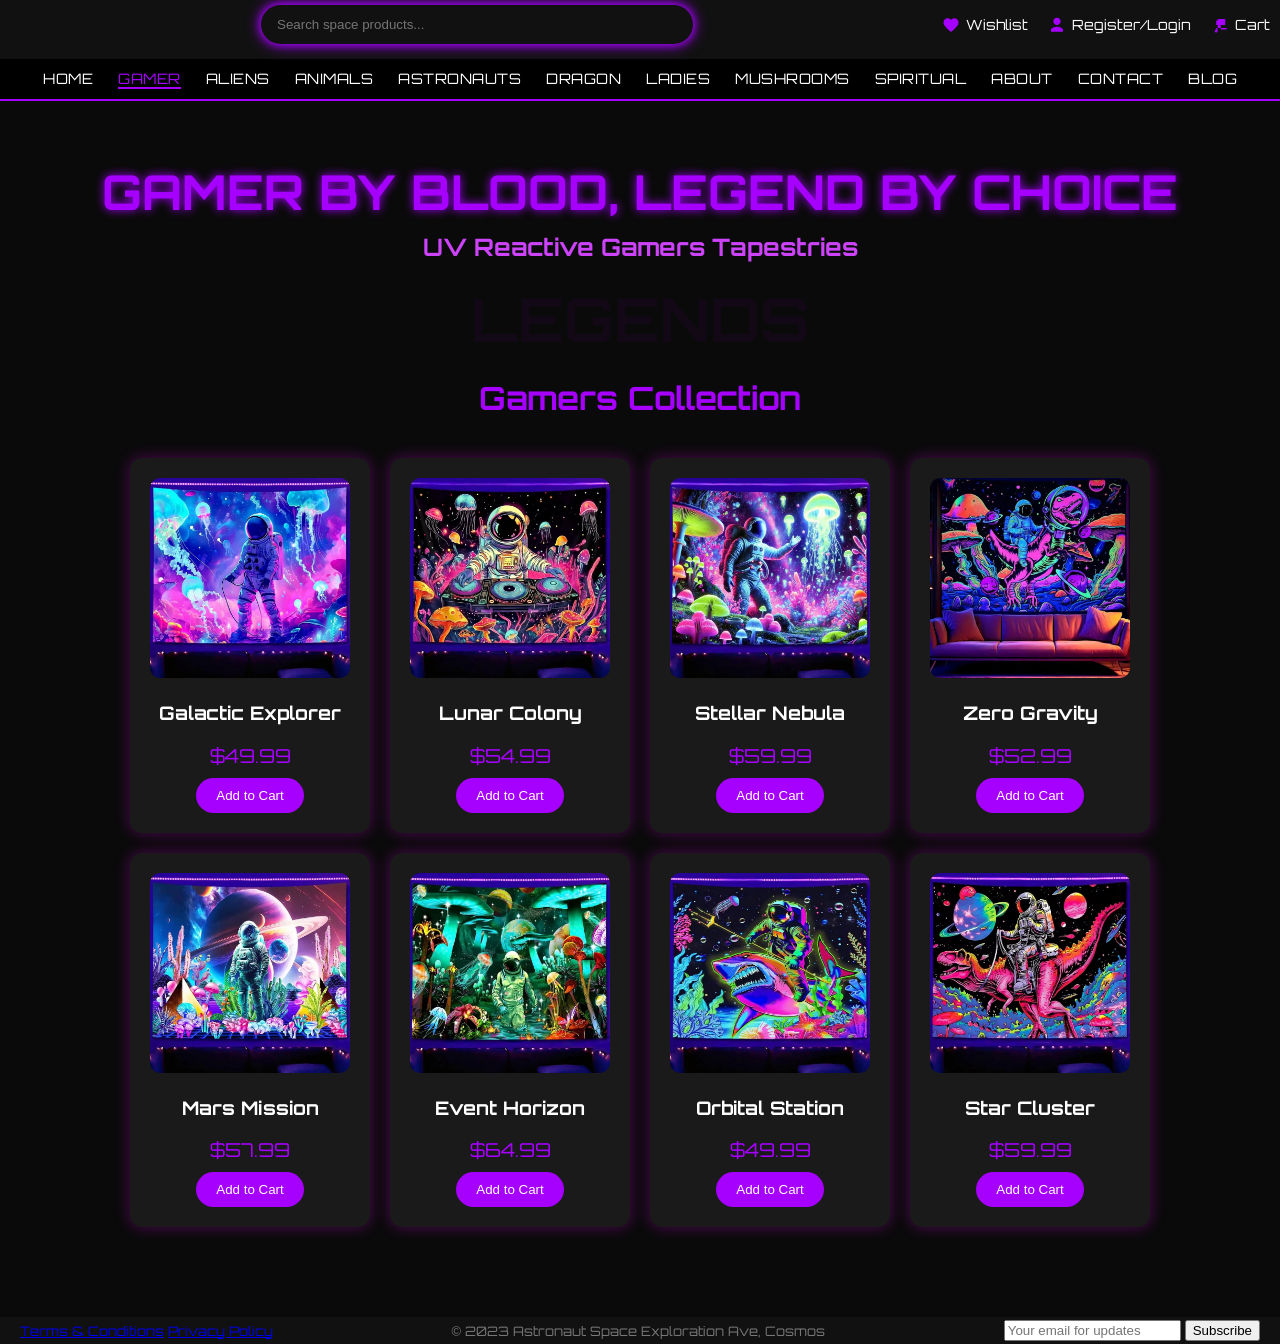
<file: gamer.html>
<!-- astronaut.html -->
<!DOCTYPE html>
<html lang="en">
<head>
  <meta charset="UTF-8">
  <meta name="viewport" content="width=device-width, initial-scale=1">
  <meta name="description" content="Discover premium space-themed UV reactive wall tapestries. Explore cosmic designs and transform your space with our astronaut collection.">
  <title>Astronaut - Space Tapestries</title>
  <link href="https://fonts.googleapis.com/css2?family=Orbitron:wght@500;700&display=swap" rel="stylesheet">
  <style>
    body { margin: 0; background-color: #0a0a0a; color: #fff; font-family: 'Orbitron', sans-serif; }
    .top-bar { display: flex; align-items: center; justify-content: center; background-color: #111; padding: 5px 10px; }
    .search-bar { flex: 0 0 400px; margin: 0 auto; }
    .search-bar input { width: 100%; padding: 12px 16px; border-radius: 25px; border: none; background: #111; color: #fff; box-shadow: 0 0 8px #a600ff, 0 0 16px #a600ff; }
    .actions { display: flex; gap: 20px; margin-left: 30px; }
    .actions a { color: #fff; text-decoration: none; font-size: 14px; display: flex; align-items: center; }
    .actions svg { width: 18px; height: 18px; margin-right: 6px; fill: #a600ff; }
    .actions a:hover, .actions a:hover svg { color: #a600ff; fill: #a600ff; }
    header { text-align: center; padding: 60px 20px 30px; position: relative; }
    header::before { content: "LEGENDS"; position: absolute; top: 180px; left: 50%; transform: translateX(-50%); font-size: 60px; font-weight: bold; color: rgba(195, 0, 255, 0.05); }
    header h1 { font-size: 48px; color: #a600ff; text-shadow: 0 0 10px #a600ff; margin: 0; }
    header h2 { font-size: 24px; color: rgb(204, 67, 250); margin-top: 10px; }
    .gallery { width: 100%; max-width: 1200px; margin: auto; padding: 40px 20px; }
    .gallery { display: flex; justify-content: center; gap: 20px; flex-wrap: wrap; }
    .gallery h2 { width: 100%; text-align: center; color: #a600ff; font-size: 32px; margin-bottom: 20px; }
    .gallery-item { background-color: #1a1a1a; padding: 20px; border-radius: 12px; text-align: center; box-shadow: 0 0 15px rgba(238, 0, 255, 0.3); transition: transform 0.3s; }
    .gallery-item:hover { transform: translateY(-5px); }
    .gallery-item img { width: 200px; height: 200px; object-fit: cover; border-radius: 10px; }
    .price { color: #a600ff; font-size: 1.2em; margin: 10px 0; }
    .add-to-cart { background: #a600ff; color: white; border: none; padding: 10px 20px; border-radius: 20px; cursor: pointer; }
    .add-to-cart:hover { background: #a600ff; }
    footer { background-color: #111; color: #777; padding: 3px 20px; display: flex; justify-content: space-between; align-items: center; font-size: 13px; margin-top: 50px; }
  </style>
</head>
<body>
  <div class="top-bar">
    <div class="search-bar"><input type="text" placeholder="Search space products..."></div>
    <div class="actions">
      <a href="#"><svg viewBox="0 0 24 24"><path d="M12 21.35l-1.45-1.32C5.4 15.36 2 12.28 2 8.5 2 5.42 4.42 3 7.5 3c1.74 0 3.41.81 4.5 2.09C13.09 3.81 14.76 3 16.5 3 19.58 3 22 5.42 22 8.5c0 3.78-3.4 6.86-8.55 11.54L12 21.35z"/></svg>Wishlist</a>
      <a href="#"><svg viewBox="0 0 24 24"><path d="M12 12c2.7 0 4.9-2.2 4.9-4.9S14.7 2.2 12 2.2 7.1 4.4 7.1 7.1 9.3 12 12 12zm0 2.3C9.24 14.3 4 15.87 4 18.65V21h16v-2.35c0-2.78-5.24-4.35-8-4.35z"/></svg>Register/Login</a>
      <a href="#"><svg viewBox="0 0 24 24"><path d="M7 18c-1.1 0-1.99.9-1.99 2S5.9 22 7 22s2-.9 2-2-.9-2-2-2zm0-2h14v2H7v-2zm10-6h-8V4h8v6zm2-6v8H13V4h6zm-2 8H9v6h4v-6h4zm2 0H7v-6h10v6z"/></svg>Cart</a>
    </div>
  </div>
  
<!-- astronaut.html -->
<!DOCTYPE html>
<html lang="en">
<head>
  <!-- Meta tags et liens restent identiques -->
  <style>
    /* Ajouts pour la navigation */
    .main-nav { 
      background: #000;
      padding: 10px 0;
      border-bottom: 2px solid #a600ff;
    }
    .main-nav nav {
      max-width: 1200px;
      margin: 0 auto;
      display: flex;
      justify-content: center;
      gap: 25px;
      flex-wrap: wrap;
    }
    .main-nav a {
      color: #fff;
      text-decoration: none;
      text-transform: uppercase;
      font-size: 0.9em;
      letter-spacing: 0.5px;
      transition: all 0.3s;
    }
    .main-nav a:hover {
      color: #a600ff;
      text-shadow: 0 0 10px #a600ff;
    }
    .main-nav a.active {
      color: #a600ff;
      border-bottom: 2px solid #a600ff;
    }
  </style>
</head>
<body>
  <div class="top-bar">
    <!-- La barre supérieure reste identique -->
  </div>

  <!-- Nouvelle barre de navigation -->
  <div class="main-nav">
    <nav>
      <a href="index.html">Home</a>
      <a href="gamer.html" class="active">Gamer</a>
      <a href="aliens.html">Aliens</a>
      <a href="animals.html">Animals</a>
      <a href="astronaut.html">Astronauts</a>
      <a href="dragon.html">Dragon</a>
      <a href="ladies.html">Ladies</a>
      <a href="mushrooms.html">Mushrooms</a>
      <a href="spiritual.html">Spiritual</a>
      <a href="about.html">About</a>
      <a href="contact.html">Contact</a>
      <a href="blog.html">Blog</a>
    </nav>
  </div>
  <!-- Le reste du contenu reste identique -->
  
  <script>
    // Ajout de l'effet actif pour la navigation
    document.querySelectorAll('.main-nav a').forEach(link => {
      link.addEventListener('click', function(e) {
        e.preventDefault();
        document.querySelector('.main-nav a.active')?.classList.remove('active');
        this.classList.add('active');
      });
    });
  </script>
</body>
</html>

  <header>
    <h1>GAMER BY BLOOD, LEGEND BY CHOICE</h1>
    <h2>UV Reactive Gamers Tapestries</h2>
  </header>

  <section class="gallery">
    <h2>Gamers Collection</h2>
    
    <div class="gallery-item">
      <img src="Images/Astronaut/Astro1.jpeg" alt="Galactic Explorer">
      <h3>Galactic Explorer</h3>
      <p class="price">$49.99</p>
      <button class="add-to-cart">Add to Cart</button>
    </div>

    <div class="gallery-item">
      <img src="Images/Astronaut/Astro2.jpeg" alt="Lunar Colony">
      <h3>Lunar Colony</h3>
      <p class="price">$54.99</p>
      <button class="add-to-cart">Add to Cart</button>
    </div>

    <div class="gallery-item">
      <img src="Images/Astronaut/Astro3.jpeg" alt="Stellar Nebula">
      <h3>Stellar Nebula</h3>
      <p class="price">$59.99</p>
      <button class="add-to-cart">Add to Cart</button>
    </div>

    <div class="gallery-item">
      <img src="Images/Astronaut/Astro4.jpeg" alt="Zero Gravity">
      <h3>Zero Gravity</h3>
      <p class="price">$52.99</p>
      <button class="add-to-cart">Add to Cart</button>
    </div>

    <div class="gallery-item">
      <img src="Images/Astronaut/Astro5.jpeg" alt="Mars Mission">
      <h3>Mars Mission</h3>
      <p class="price">$57.99</p>
      <button class="add-to-cart">Add to Cart</button>
    </div>

    <div class="gallery-item">
      <img src="Images/Astronaut/Astro6.jpeg" alt="Event Horizon">
      <h3>Event Horizon</h3>
      <p class="price">$64.99</p>
      <button class="add-to-cart">Add to Cart</button>
    </div>

    <div class="gallery-item">
      <img src="Images/Astronaut/Astro7.jpeg" alt="Orbital Station">
      <h3>Orbital Station</h3>
      <p class="price">$49.99</p>
      <button class="add-to-cart">Add to Cart</button>
    </div>

    <div class="gallery-item">
      <img src="Images/Astronaut/Astro8.jpeg" alt="Star Cluster">
      <h3>Star Cluster</h3>
      <p class="price">$59.99</p>
      <button class="add-to-cart">Add to Cart</button>
    </div>
  </section>

  <footer>
    <div class="footer-left">
      <a href="terms.html">Terms & Conditions</a>
      <a href="policy.html">Privacy Policy</a>
    </div>
    <div class="footer-center">
      <span>&copy; 2023 Astronaut</span>
      <span>Space Exploration Ave, Cosmos</span>
    </div>
    <div class="footer-right">
      <input type="email" placeholder="Your email for updates">
      <button>Subscribe</button>
    </div>
  </footer>

  <script>
    // Basic cart functionality
    let cart = [];
    
    document.querySelectorAll('.add-to-cart').forEach(button => {
      button.addEventListener('click', function() {
        const product = this.parentElement;
        const productName = product.querySelector('h3').textContent;
        const productPrice = product.querySelector('.price').textContent;
        
        cart.push({
          name: productName,
          price: parseFloat(productPrice.replace('$', ''))
        });
        
        updateCartCounter();
        showAddedToCart(productName);
      });
    });

    function updateCartCounter() {
      const cartCounter = document.querySelector('.actions a:last-child');
      cartCounter.textContent = `Cart (${cart.length})`;
    }

    function showAddedToCart(productName) {
      const notification = document.createElement('div');
      notification.style.position = 'fixed';
      notification.style.bottom = '20px';
      notification.style.right = '20px';
      notification.style.backgroundColor = '#00a2ff';
      notification.style.color = 'white';
      notification.style.padding = '15px';
      notification.style.borderRadius = '10px';
      notification.textContent = `${productName} added to cart!`;
      
      document.body.appendChild(notification);
      
      setTimeout(() => {
        notification.remove();
      }, 2000);
    }
  </script>
</body>
</html>
</file>
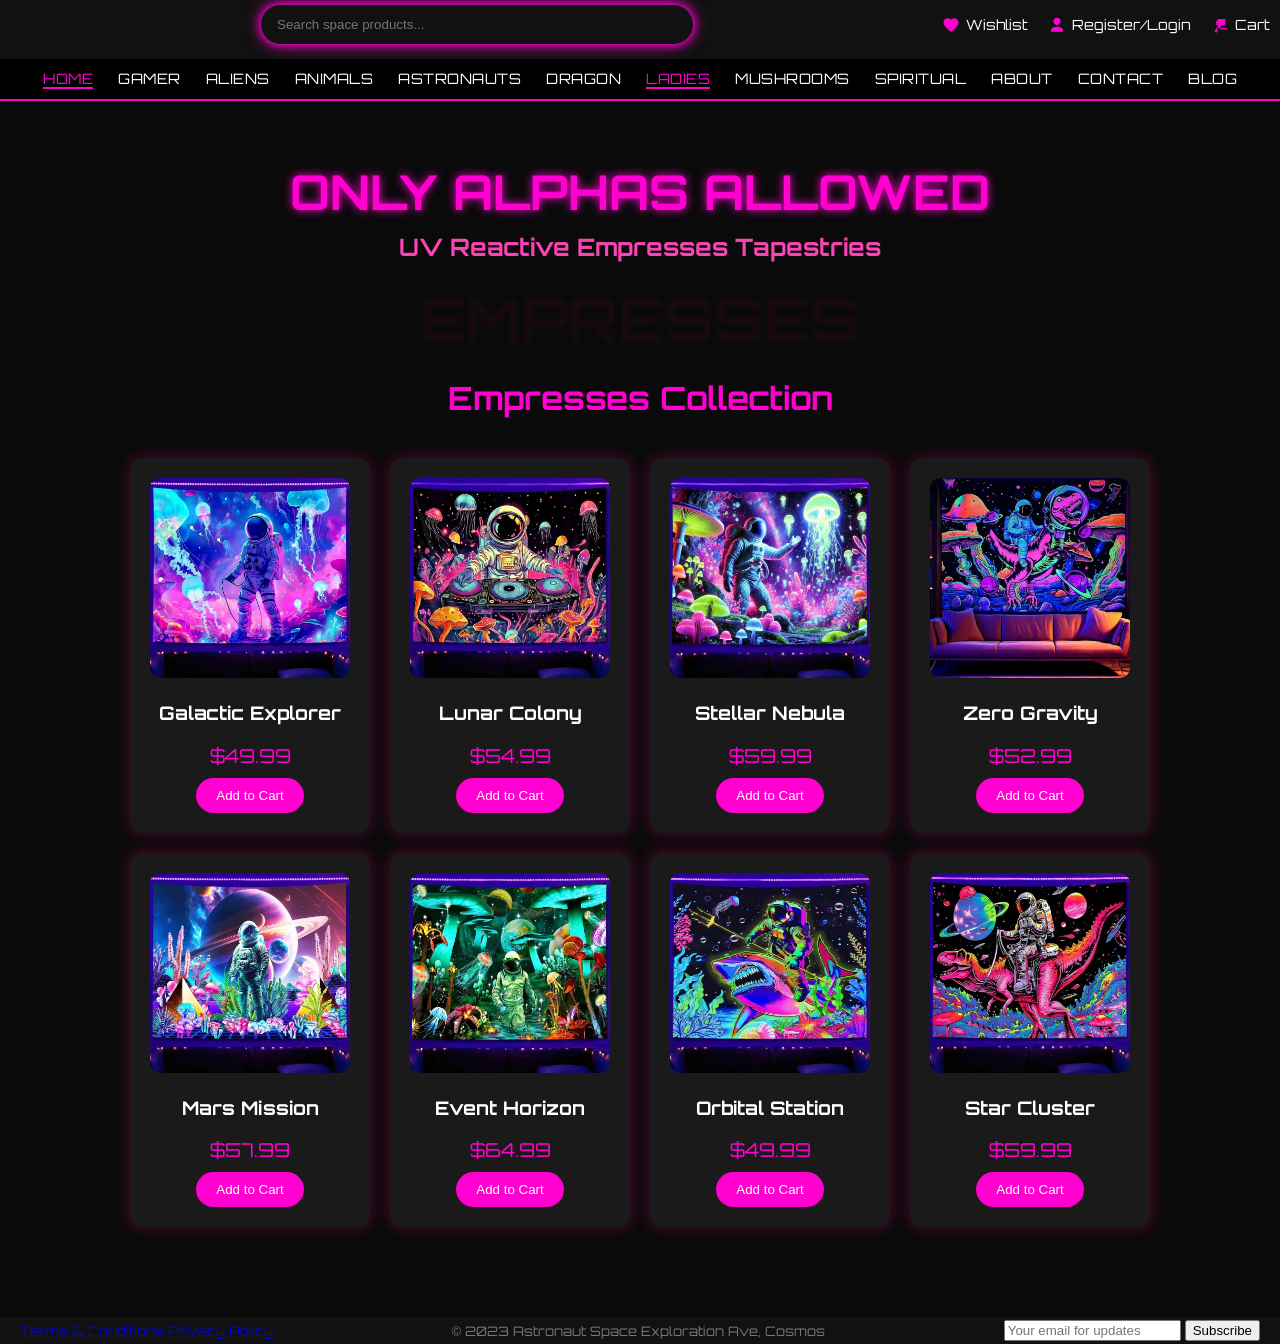
<file: ladies.html>
<!-- astronaut.html -->
<!DOCTYPE html>
<html lang="en">
<head>
  <meta charset="UTF-8">
  <meta name="viewport" content="width=device-width, initial-scale=1">
  <meta name="description" content="Discover premium space-themed UV reactive wall tapestries. Explore cosmic designs and transform your space with our astronaut collection.">
  <title>Astronaut - Space Tapestries</title>
  <link href="https://fonts.googleapis.com/css2?family=Orbitron:wght@500;700&display=swap" rel="stylesheet">
  <style>
    body { margin: 0; background-color: #0a0a0a; color: #fff; font-family: 'Orbitron', sans-serif; }
    .top-bar { display: flex; align-items: center; justify-content: center; background-color: #111; padding: 5px 10px; }
    .search-bar { flex: 0 0 400px; margin: 0 auto; }
    .search-bar input { width: 100%; padding: 12px 16px; border-radius: 25px; border: none; background: #111; color: #fff; box-shadow: 0 0 8px #ff00d0, 0 0 16px #ff00d0; }
    .actions { display: flex; gap: 20px; margin-left: 30px; }
    .actions a { color: #fff; text-decoration: none; font-size: 14px; display: flex; align-items: center; }
    .actions svg { width: 18px; height: 18px; margin-right: 6px; fill: #ff00d0; }
    .actions a:hover, .actions a:hover svg { color: #ff00d0; fill: #ff00d0; }
    header { text-align: center; padding: 60px 20px 30px; position: relative; }
    header::before { content: "EMPRESSES"; position: absolute; top: 180px; left: 50%; transform: translateX(-50%); font-size: 60px; font-weight: bold; color: rgba(255, 0, 144, 0.05); }
    header h1 { font-size: 48px; color: #ff00d0; text-shadow: 0 0 10px #ff00d0; margin: 0; }
    header h2 { font-size: 24px; color: rgb(250, 67, 180); margin-top: 10px; }
    .gallery { width: 100%; max-width: 1200px; margin: auto; padding: 40px 20px; }
    .gallery { display: flex; justify-content: center; gap: 20px; flex-wrap: wrap; }
    .gallery h2 { width: 100%; text-align: center; color: #ff00d0; font-size: 32px; margin-bottom: 20px; }
    .gallery-item { background-color: #1a1a1a; padding: 20px; border-radius: 12px; text-align: center; box-shadow: 0 0 15px rgba(255, 0, 153, 0.3); transition: transform 0.3s; }
    .gallery-item:hover { transform: translateY(-5px); }
    .gallery-item img { width: 200px; height: 200px; object-fit: cover; border-radius: 10px; }
    .price { color: #ff00d0; font-size: 1.2em; margin: 10px 0; }
    .add-to-cart { background: #ff00d0; color: white; border: none; padding: 10px 20px; border-radius: 20px; cursor: pointer; }
    .add-to-cart:hover { background: #ff00d0; }
    footer { background-color: #111; color: #777; padding: 3px 20px; display: flex; justify-content: space-between; align-items: center; font-size: 13px; margin-top: 50px; }
  </style>
</head>
<body>
  <div class="top-bar">
    <div class="search-bar"><input type="text" placeholder="Search space products..."></div>
    <div class="actions">
      <a href="#"><svg viewBox="0 0 24 24"><path d="M12 21.35l-1.45-1.32C5.4 15.36 2 12.28 2 8.5 2 5.42 4.42 3 7.5 3c1.74 0 3.41.81 4.5 2.09C13.09 3.81 14.76 3 16.5 3 19.58 3 22 5.42 22 8.5c0 3.78-3.4 6.86-8.55 11.54L12 21.35z"/></svg>Wishlist</a>
      <a href="#"><svg viewBox="0 0 24 24"><path d="M12 12c2.7 0 4.9-2.2 4.9-4.9S14.7 2.2 12 2.2 7.1 4.4 7.1 7.1 9.3 12 12 12zm0 2.3C9.24 14.3 4 15.87 4 18.65V21h16v-2.35c0-2.78-5.24-4.35-8-4.35z"/></svg>Register/Login</a>
      <a href="#"><svg viewBox="0 0 24 24"><path d="M7 18c-1.1 0-1.99.9-1.99 2S5.9 22 7 22s2-.9 2-2-.9-2-2-2zm0-2h14v2H7v-2zm10-6h-8V4h8v6zm2-6v8H13V4h6zm-2 8H9v6h4v-6h4zm2 0H7v-6h10v6z"/></svg>Cart</a>
    </div>
  </div>
  
<!-- astronaut.html -->
<!DOCTYPE html>
<html lang="en">
<head>
  <!-- Meta tags et liens restent identiques -->
  <style>
    /* Ajouts pour la navigation */
    .main-nav { 
      background: #000;
      padding: 10px 0;
      border-bottom: 2px solid #ff00d0;
    }
    .main-nav nav {
      max-width: 1200px;
      margin: 0 auto;
      display: flex;
      justify-content: center;
      gap: 25px;
      flex-wrap: wrap;
    }
    .main-nav a {
      color: #fff;
      text-decoration: none;
      text-transform: uppercase;
      font-size: 0.9em;
      letter-spacing: 0.5px;
      transition: all 0.3s;
    }
    .main-nav a:hover {
      color: #ff00d0;
      text-shadow: 0 0 10px #ff00d0;
    }
    .main-nav a.active {
      color: #ff00d0;
      border-bottom: 2px solid #ff00d0;
    }
  </style>
</head>
<body>
  <div class="top-bar">
    <!-- La barre supérieure reste identique -->
  </div>

  <!-- Nouvelle barre de navigation -->
  <div class="main-nav">
    <nav>
      <a href="index.html" class="active">Home</a>
      <a href="gamer.html">Gamer</a>
      <a href="aliens.html">Aliens</a>
      <a href="animals.html">Animals</a>
      <a href="astronaut.html">Astronauts</a>
      <a href="dragon.html">Dragon</a>
      <a href="ladies.html" class="active">Ladies</a>
      <a href="mushrooms.html">Mushrooms</a>
      <a href="spiritual.html">Spiritual</a>
      <a href="about.html">About</a>
      <a href="contact.html">Contact</a>
      <a href="blog.html">Blog</a>
    </nav>
  </div>

  <!-- Le reste du contenu reste identique -->
  
  <script>
    // Ajout de l'effet actif pour la navigation
    document.querySelectorAll('.main-nav a').forEach(link => {
      link.addEventListener('click', function(e) {
        e.preventDefault();
        document.querySelector('.main-nav a.active')?.classList.remove('active');
        this.classList.add('active');
      });
    });
  </script>
</body>
</html>

  <header>
    <h1>ONLY ALPHAS ALLOWED</h1>
    <h2>UV Reactive Empresses Tapestries</h2>
  </header>

  <section class="gallery">
    <h2>Empresses Collection</h2>
    
    <div class="gallery-item">
      <img src="Images/Astronaut/Astro1.jpeg" alt="Galactic Explorer">
      <h3>Galactic Explorer</h3>
      <p class="price">$49.99</p>
      <button class="add-to-cart">Add to Cart</button>
    </div>

    <div class="gallery-item">
      <img src="Images/Astronaut/Astro2.jpeg" alt="Lunar Colony">
      <h3>Lunar Colony</h3>
      <p class="price">$54.99</p>
      <button class="add-to-cart">Add to Cart</button>
    </div>

    <div class="gallery-item">
      <img src="Images/Astronaut/Astro3.jpeg" alt="Stellar Nebula">
      <h3>Stellar Nebula</h3>
      <p class="price">$59.99</p>
      <button class="add-to-cart">Add to Cart</button>
    </div>

    <div class="gallery-item">
      <img src="Images/Astronaut/Astro4.jpeg" alt="Zero Gravity">
      <h3>Zero Gravity</h3>
      <p class="price">$52.99</p>
      <button class="add-to-cart">Add to Cart</button>
    </div>

    <div class="gallery-item">
      <img src="Images/Astronaut/Astro5.jpeg" alt="Mars Mission">
      <h3>Mars Mission</h3>
      <p class="price">$57.99</p>
      <button class="add-to-cart">Add to Cart</button>
    </div>

    <div class="gallery-item">
      <img src="Images/Astronaut/Astro6.jpeg" alt="Event Horizon">
      <h3>Event Horizon</h3>
      <p class="price">$64.99</p>
      <button class="add-to-cart">Add to Cart</button>
    </div>

    <div class="gallery-item">
      <img src="Images/Astronaut/Astro7.jpeg" alt="Orbital Station">
      <h3>Orbital Station</h3>
      <p class="price">$49.99</p>
      <button class="add-to-cart">Add to Cart</button>
    </div>

    <div class="gallery-item">
      <img src="Images/Astronaut/Astro8.jpeg" alt="Star Cluster">
      <h3>Star Cluster</h3>
      <p class="price">$59.99</p>
      <button class="add-to-cart">Add to Cart</button>
    </div>
  </section>

  <footer>
    <div class="footer-left">
      <a href="terms.html">Terms & Conditions</a>
      <a href="policy.html">Privacy Policy</a>
    </div>
    <div class="footer-center">
      <span>&copy; 2023 Astronaut</span>
      <span>Space Exploration Ave, Cosmos</span>
    </div>
    <div class="footer-right">
      <input type="email" placeholder="Your email for updates">
      <button>Subscribe</button>
    </div>
  </footer>

  <script>
    // Basic cart functionality
    let cart = [];
    
    document.querySelectorAll('.add-to-cart').forEach(button => {
      button.addEventListener('click', function() {
        const product = this.parentElement;
        const productName = product.querySelector('h3').textContent;
        const productPrice = product.querySelector('.price').textContent;
        
        cart.push({
          name: productName,
          price: parseFloat(productPrice.replace('$', ''))
        });
        
        updateCartCounter();
        showAddedToCart(productName);
      });
    });

    function updateCartCounter() {
      const cartCounter = document.querySelector('.actions a:last-child');
      cartCounter.textContent = `Cart (${cart.length})`;
    }

    function showAddedToCart(productName) {
      const notification = document.createElement('div');
      notification.style.position = 'fixed';
      notification.style.bottom = '20px';
      notification.style.right = '20px';
      notification.style.backgroundColor = '#00a2ff';
      notification.style.color = 'white';
      notification.style.padding = '15px';
      notification.style.borderRadius = '10px';
      notification.textContent = `${productName} added to cart!`;
      
      document.body.appendChild(notification);
      
      setTimeout(() => {
        notification.remove();
      }, 2000);
    }
  </script>
</body>
</html>
</file>
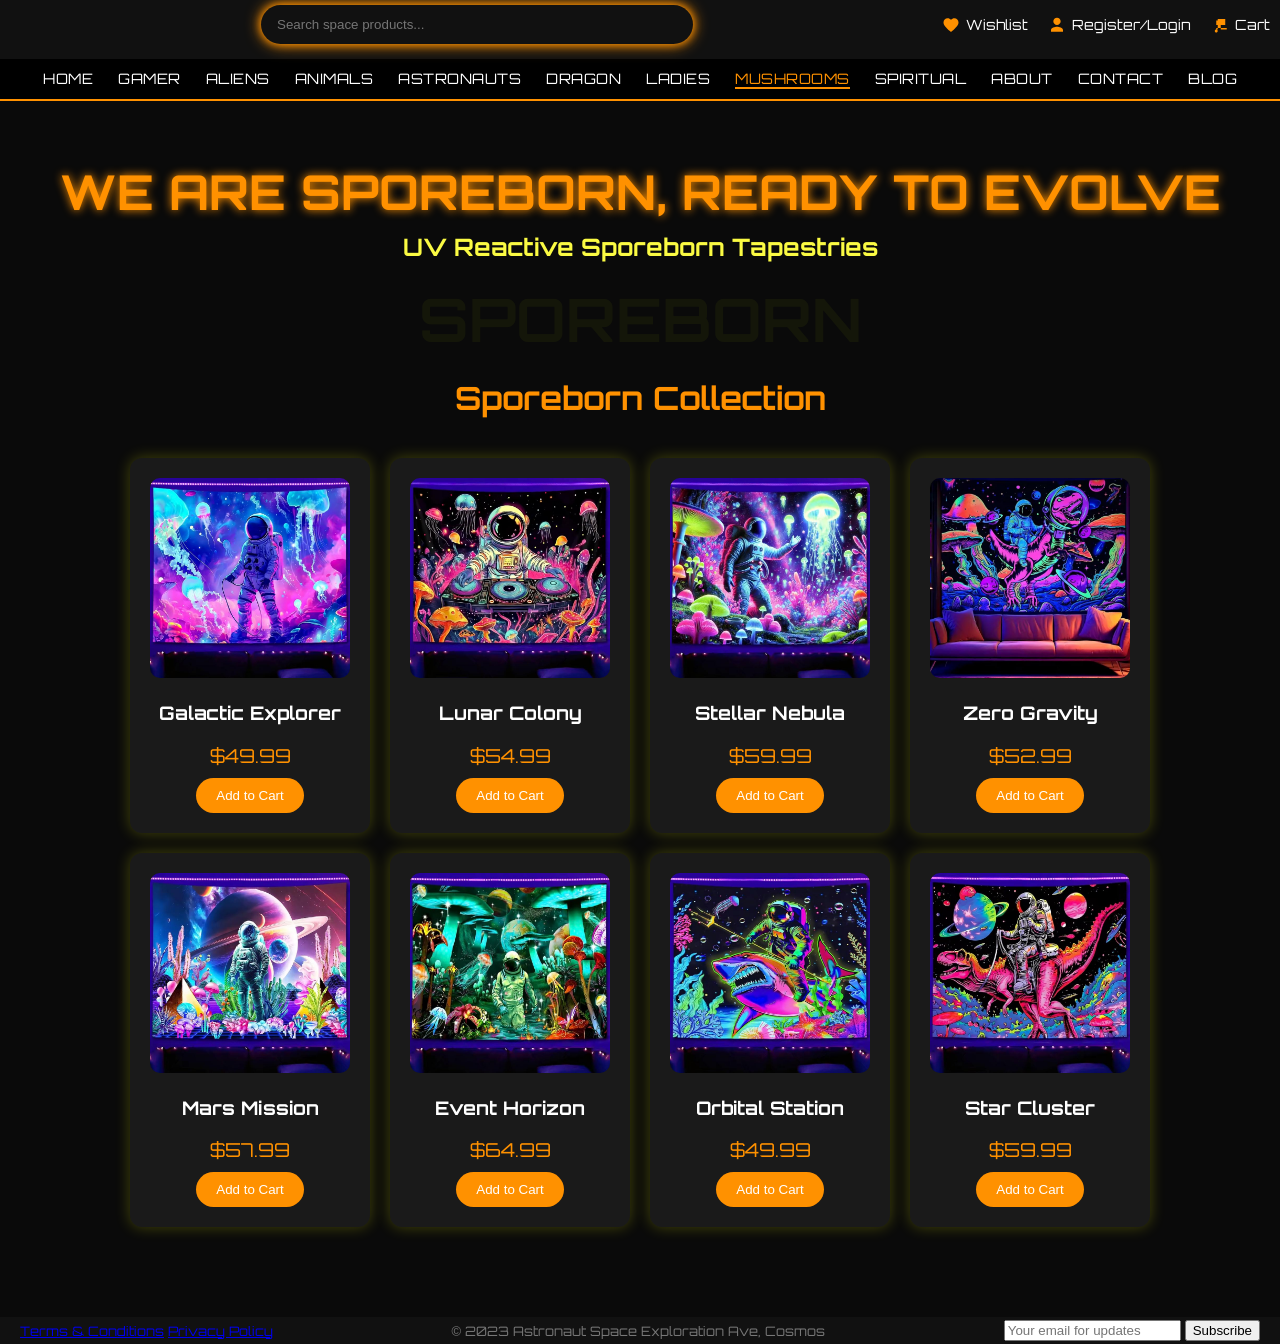
<file: mushrooms.html>
<!-- astronaut.html -->
<!DOCTYPE html>
<html lang="en">
<head>
  <meta charset="UTF-8">
  <meta name="viewport" content="width=device-width, initial-scale=1">
  <meta name="description" content="Discover premium space-themed UV reactive wall tapestries. Explore cosmic designs and transform your space with our astronaut collection.">
  <title>Astronaut - Space Tapestries</title>
  <link href="https://fonts.googleapis.com/css2?family=Orbitron:wght@500;700&display=swap" rel="stylesheet">
  <style>
    body { margin: 0; background-color: #0a0a0a; color: #fff; font-family: 'Orbitron', sans-serif; }
    .top-bar { display: flex; align-items: center; justify-content: center; background-color: #111; padding: 5px 10px; }
    .search-bar { flex: 0 0 400px; margin: 0 auto; }
    .search-bar input { width: 100%; padding: 12px 16px; border-radius: 25px; border: none; background: #111; color: #fff; box-shadow: 0 0 8px #ff9100, 0 0 16px #ff9100; }
    .actions { display: flex; gap: 20px; margin-left: 30px; }
    .actions a { color: #fff; text-decoration: none; font-size: 14px; display: flex; align-items: center; }
    .actions svg { width: 18px; height: 18px; margin-right: 6px; fill: #ff9100; }
    .actions a:hover, .actions a:hover svg { color: #ff9100; fill: #ff9100; }
    header { text-align: center; padding: 60px 20px 30px; position: relative; }
    header::before { content: "SPOREBORN"; position: absolute; top: 180px; left: 50%; transform: translateX(-50%); font-size: 60px; font-weight: bold; color: rgba(217, 255, 0, 0.05); }
    header h1 { font-size: 48px; color: #ff9100; text-shadow: 0 0 10px #ff9100; margin: 0; }
    header h2 { font-size: 24px; color: rgb(250, 250, 67); margin-top: 10px; }
    .gallery { width: 100%; max-width: 1200px; margin: auto; padding: 40px 20px; }
    .gallery { display: flex; justify-content: center; gap: 20px; flex-wrap: wrap; }
    .gallery h2 { width: 100%; text-align: center; color: #ff9100; font-size: 32px; margin-bottom: 20px; }
    .gallery-item { background-color: #1a1a1a; padding: 20px; border-radius: 12px; text-align: center; box-shadow: 0 0 15px rgba(245, 253, 1, 0.242); transition: transform 0.3s; }
    .gallery-item:hover { transform: translateY(-5px); }
    .gallery-item img { width: 200px; height: 200px; object-fit: cover; border-radius: 10px; }
    .price { color: #ff9100; font-size: 1.2em; margin: 10px 0; }
    .add-to-cart { background: #ff9100; color: white; border: none; padding: 10px 20px; border-radius: 20px; cursor: pointer; }
    .add-to-cart:hover { background: #ff9100; }
    footer { background-color: #111; color: #777; padding: 3px 20px; display: flex; justify-content: space-between; align-items: center; font-size: 13px; margin-top: 50px; }
  </style>
</head>
<body>
  <div class="top-bar">
    <div class="search-bar"><input type="text" placeholder="Search space products..."></div>
    <div class="actions">
      <a href="#"><svg viewBox="0 0 24 24"><path d="M12 21.35l-1.45-1.32C5.4 15.36 2 12.28 2 8.5 2 5.42 4.42 3 7.5 3c1.74 0 3.41.81 4.5 2.09C13.09 3.81 14.76 3 16.5 3 19.58 3 22 5.42 22 8.5c0 3.78-3.4 6.86-8.55 11.54L12 21.35z"/></svg>Wishlist</a>
      <a href="#"><svg viewBox="0 0 24 24"><path d="M12 12c2.7 0 4.9-2.2 4.9-4.9S14.7 2.2 12 2.2 7.1 4.4 7.1 7.1 9.3 12 12 12zm0 2.3C9.24 14.3 4 15.87 4 18.65V21h16v-2.35c0-2.78-5.24-4.35-8-4.35z"/></svg>Register/Login</a>
      <a href="#"><svg viewBox="0 0 24 24"><path d="M7 18c-1.1 0-1.99.9-1.99 2S5.9 22 7 22s2-.9 2-2-.9-2-2-2zm0-2h14v2H7v-2zm10-6h-8V4h8v6zm2-6v8H13V4h6zm-2 8H9v6h4v-6h4zm2 0H7v-6h10v6z"/></svg>Cart</a>
    </div>
  </div>
  
<!-- astronaut.html -->
<!DOCTYPE html>
<html lang="en">
<head>
  <!-- Meta tags et liens restent identiques -->
  <style>
    /* Ajouts pour la navigation */
    .main-nav { 
      background: #000;
      padding: 10px 0;
      border-bottom: 2px solid #ff9100;
    }
    .main-nav nav {
      max-width: 1200px;
      margin: 0 auto;
      display: flex;
      justify-content: center;
      gap: 25px;
      flex-wrap: wrap;
    }
    .main-nav a {
      color: #fff;
      text-decoration: none;
      text-transform: uppercase;
      font-size: 0.9em;
      letter-spacing: 0.5px;
      transition: all 0.3s;
    }
    .main-nav a:hover {
      color: #ff9100;
      text-shadow: 0 0 10px #ff9100;
    }
    .main-nav a.active {
      color: #ff9100;
      border-bottom: 2px solid #ff9100;
    }
  </style>
</head>
<body>
  <div class="top-bar">
    <!-- La barre supérieure reste identique -->
  </div>

  <!-- Nouvelle barre de navigation -->
  <div class="main-nav">
    <nav>
      <a href="index.html">Home</a> 
      <a href="gamer.html">Gamer</a>
      <a href="aliens.html">Aliens</a>
      <a href="animals.html">Animals</a>
      <a href="astronaut.html">Astronauts</a>
      <a href="dragon.html">Dragon</a>
      <a href="ladies.html">Ladies</a>
      <a href="mushrooms.html" class="active">Mushrooms</a>
      <a href="spiritual.html">Spiritual</a>
      <a href="about.html">About</a>
      <a href="contact.html">Contact</a>
      <a href="blog.html">Blog</a>
    </nav>
  </div>

  <!-- Le reste du contenu reste identique -->
  
  <script>
    // Ajout de l'effet actif pour la navigation
    document.querySelectorAll('.main-nav a').forEach(link => {
      link.addEventListener('click', function(e) {
        e.preventDefault();
        document.querySelector('.main-nav a.active')?.classList.remove('active');
        this.classList.add('active');
      });
    });
  </script>
</body>
</html>

  <header>
    <h1>WE ARE SPOREBORN, READY TO EVOLVE</h1>
    <h2>UV Reactive Sporeborn Tapestries</h2>
  </header>

  <section class="gallery">
    <h2>Sporeborn Collection</h2>
    
    <div class="gallery-item">
      <img src="Images/Astronaut/Astro1.jpeg" alt="Galactic Explorer">
      <h3>Galactic Explorer</h3>
      <p class="price">$49.99</p>
      <button class="add-to-cart">Add to Cart</button>
    </div>

    <div class="gallery-item">
      <img src="Images/Astronaut/Astro2.jpeg" alt="Lunar Colony">
      <h3>Lunar Colony</h3>
      <p class="price">$54.99</p>
      <button class="add-to-cart">Add to Cart</button>
    </div>

    <div class="gallery-item">
      <img src="Images/Astronaut/Astro3.jpeg" alt="Stellar Nebula">
      <h3>Stellar Nebula</h3>
      <p class="price">$59.99</p>
      <button class="add-to-cart">Add to Cart</button>
    </div>

    <div class="gallery-item">
      <img src="Images/Astronaut/Astro4.jpeg" alt="Zero Gravity">
      <h3>Zero Gravity</h3>
      <p class="price">$52.99</p>
      <button class="add-to-cart">Add to Cart</button>
    </div>

    <div class="gallery-item">
      <img src="Images/Astronaut/Astro5.jpeg" alt="Mars Mission">
      <h3>Mars Mission</h3>
      <p class="price">$57.99</p>
      <button class="add-to-cart">Add to Cart</button>
    </div>

    <div class="gallery-item">
      <img src="Images/Astronaut/Astro6.jpeg" alt="Event Horizon">
      <h3>Event Horizon</h3>
      <p class="price">$64.99</p>
      <button class="add-to-cart">Add to Cart</button>
    </div>

    <div class="gallery-item">
      <img src="Images/Astronaut/Astro7.jpeg" alt="Orbital Station">
      <h3>Orbital Station</h3>
      <p class="price">$49.99</p>
      <button class="add-to-cart">Add to Cart</button>
    </div>

    <div class="gallery-item">
      <img src="Images/Astronaut/Astro8.jpeg" alt="Star Cluster">
      <h3>Star Cluster</h3>
      <p class="price">$59.99</p>
      <button class="add-to-cart">Add to Cart</button>
    </div>
  </section>

  <footer>
    <div class="footer-left">
      <a href="terms.html">Terms & Conditions</a>
      <a href="policy.html">Privacy Policy</a>
    </div>
    <div class="footer-center">
      <span>&copy; 2023 Astronaut</span>
      <span>Space Exploration Ave, Cosmos</span>
    </div>
    <div class="footer-right">
      <input type="email" placeholder="Your email for updates">
      <button>Subscribe</button>
    </div>
  </footer>

  <script>
    // Basic cart functionality
    let cart = [];
    
    document.querySelectorAll('.add-to-cart').forEach(button => {
      button.addEventListener('click', function() {
        const product = this.parentElement;
        const productName = product.querySelector('h3').textContent;
        const productPrice = product.querySelector('.price').textContent;
        
        cart.push({
          name: productName,
          price: parseFloat(productPrice.replace('$', ''))
        });
        
        updateCartCounter();
        showAddedToCart(productName);
      });
    });

    function updateCartCounter() {
      const cartCounter = document.querySelector('.actions a:last-child');
      cartCounter.textContent = `Cart (${cart.length})`;
    }

    function showAddedToCart(productName) {
      const notification = document.createElement('div');
      notification.style.position = 'fixed';
      notification.style.bottom = '20px';
      notification.style.right = '20px';
      notification.style.backgroundColor = '#00a2ff';
      notification.style.color = 'white';
      notification.style.padding = '15px';
      notification.style.borderRadius = '10px';
      notification.textContent = `${productName} added to cart!`;
      
      document.body.appendChild(notification);
      
      setTimeout(() => {
        notification.remove();
      }, 2000);
    }
  </script>
</body>
</html>
</file>
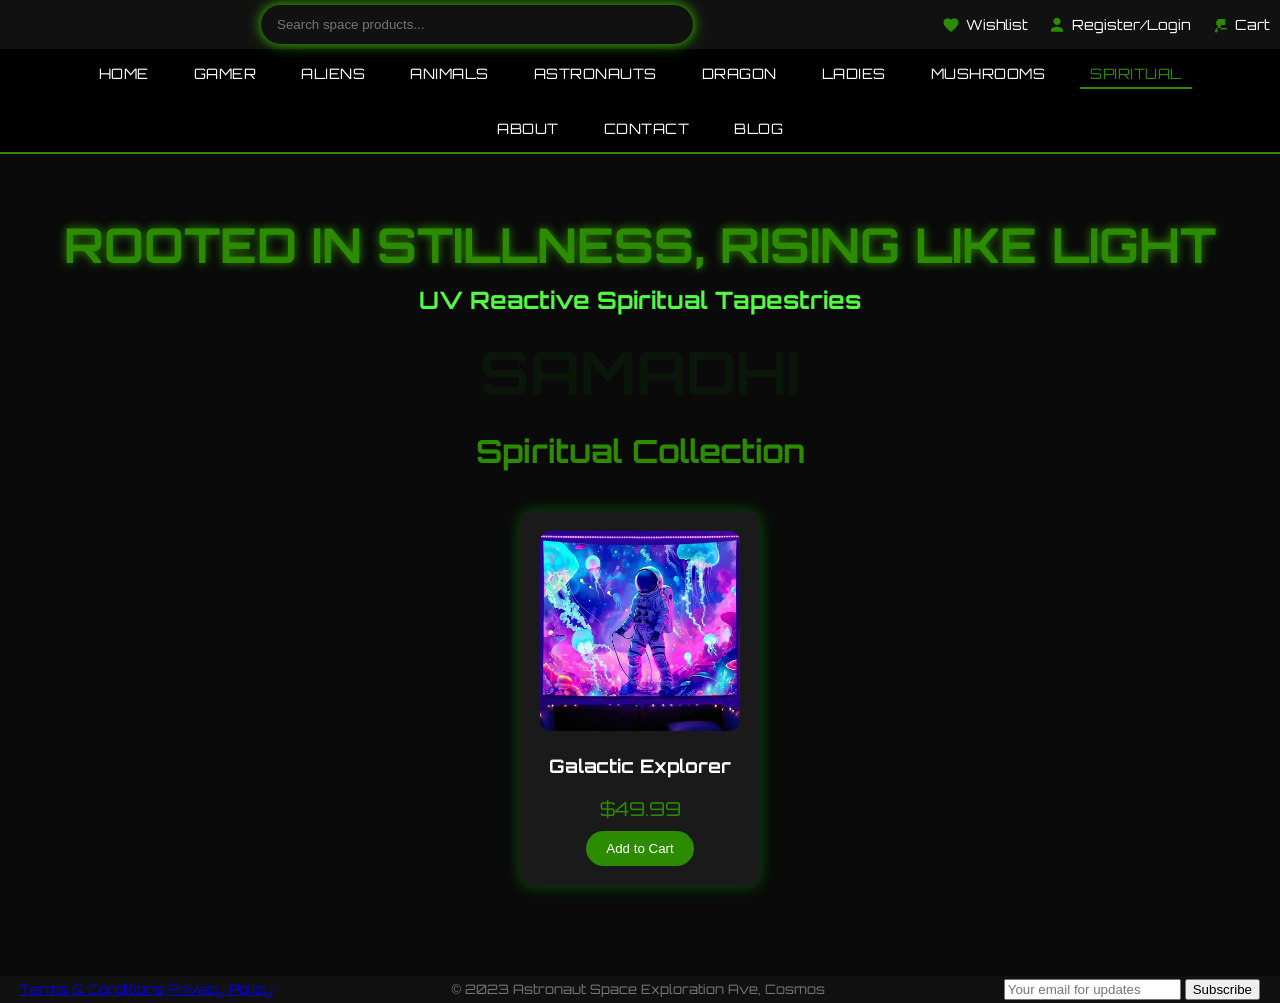
<file: spiritual.html>
<!DOCTYPE html>
<html lang="en">
<head>
  <meta charset="UTF-8">
  <meta name="viewport" content="width=device-width, initial-scale=1">
  <meta name="description" content="Discover premium space-themed UV reactive wall tapestries. Explore cosmic designs and transform your space with our astronaut collection.">
  <title>Astronaut - Space Tapestries</title>
  <link href="https://fonts.googleapis.com/css2?family=Orbitron:wght@500;700&display=swap" rel="stylesheet">
  <style>
    /* Styles communs */
    body { margin: 0; background-color: #0a0a0a; color: #fff; font-family: 'Orbitron', sans-serif; }
    
    /* Barre supérieure */
    .top-bar { 
      display: flex; 
      align-items: center; 
      justify-content: center; 
      background-color: #111; 
      padding: 5px 10px; 
    }
    .search-bar { flex: 0 0 400px; margin: 0 auto; }
    .search-bar input { 
      width: 100%; 
      padding: 12px 16px; 
      border-radius: 25px; 
      border: none; 
      background: #111; 
      color: #fff; 
      box-shadow: 0 0 8px #2c8b00, 0 0 16px #2c8b00; 
    }
    
    /* Actions */
    .actions { display: flex; gap: 20px; margin-left: 30px; }
    .actions a { 
      color: #fff; 
      text-decoration: none; 
      font-size: 14px; 
      display: flex; 
      align-items: center; 
    }
    .actions svg { 
      width: 18px; 
      height: 18px; 
      margin-right: 6px; 
      fill: #2c8b00; 
    }
    .actions a:hover, 
    .actions a:hover svg { 
      color: #2c8b00; 
      fill: #2c8b00; 
    }
    
    /* En-tête */
    header { 
      text-align: center; 
      padding: 60px 20px 30px; 
      position: relative; 
    }
    header::before { 
      content: "SAMADHI"; 
      position: absolute; 
      top: 180px; 
      left: 50%; 
      transform: translateX(-50%); 
      font-size: 60px; 
      font-weight: bold; 
      color: rgba(13, 255, 0, 0.05); 
    }
    header h1 { 
      font-size: 48px; 
      color: #2c8b00; 
      text-shadow: 0 0 10px #2c8b00; 
      margin: 0; 
    }
    header h2 { 
      font-size: 24px; 
      color: rgb(82, 250, 67); 
      margin-top: 10px; 
    }
    
    /* Navigation principale */
    .main-nav { 
      background: #000;
      padding: 10px 0;
      border-bottom: 2px solid #2c8b00;
    }
    .main-nav nav {
      max-width: 1200px;
      margin: 0 auto;
      display: flex;
      justify-content: center;
      gap: 25px;
      flex-wrap: wrap;
    }
    .main-nav a {
      color: #fff;
      text-decoration: none;
      text-transform: uppercase;
      font-size: 0.9em;
      letter-spacing: 0.5px;
      transition: all 0.3s;
      padding: 5px 10px;
    }
    .main-nav a:hover {
      color: #2c8b00;
      text-shadow: 0 0 10px #2c8b00;
    }
    .main-nav a.active {
      color: #2c8b00;
      border-bottom: 2px solid #2c8b00;
      pointer-events: none;
      cursor: default;
    }
    
    /* Galerie */
    .gallery { 
      width: 100%; 
      max-width: 1200px; 
      margin: auto; 
      padding: 40px 20px; 
      display: flex; 
      justify-content: center; 
      gap: 20px; 
      flex-wrap: wrap; 
    }
    .gallery h2 { 
      width: 100%; 
      text-align: center; 
      color: #2c8b00; 
      font-size: 32px; 
      margin-bottom: 20px; 
    }
    .gallery-item { 
      background-color: #1a1a1a; 
      padding: 20px; 
      border-radius: 12px; 
      text-align: center; 
      box-shadow: 0 0 15px rgba(9, 255, 0, 0.3); 
      transition: transform 0.3s; 
    }
    .gallery-item:hover { 
      transform: translateY(-5px); 
    }
    .gallery-item img { 
      width: 200px; 
      height: 200px; 
      object-fit: cover; 
      border-radius: 10px; 
    }
    .price { 
      color: #2c8b00; 
      font-size: 1.2em; 
      margin: 10px 0; 
    }
    .add-to-cart { 
      background: #2c8b00; 
      color: white; 
      border: none; 
      padding: 10px 20px; 
      border-radius: 20px; 
      cursor: pointer; 
    }
    .add-to-cart:hover { 
      background: #239c00; 
    }
    
    /* Pied de page */
    footer { 
      background-color: #111; 
      color: #777; 
      padding: 3px 20px; 
      display: flex; 
      justify-content: space-between; 
      align-items: center; 
      font-size: 13px; 
      margin-top: 50px; 
    }
  </style>
</head>
<body>
  <div class="top-bar">
    <div class="search-bar">
      <input type="text" placeholder="Search space products...">
    </div>
    <div class="actions">
      <a href="wishlist.html">
        <svg viewBox="0 0 24 24"><path d="M12 21.35l-1.45-1.32C5.4 15.36 2 12.28 2 8.5 2 5.42 4.42 3 7.5 3c1.74 0 3.41.81 4.5 2.09C13.09 3.81 14.76 3 16.5 3 19.58 3 22 5.42 22 8.5c0 3.78-3.4 6.86-8.55 11.54L12 21.35z"/></svg>
        Wishlist
      </a>
      <a href="login.html">
        <svg viewBox="0 0 24 24"><path d="M12 12c2.7 0 4.9-2.2 4.9-4.9S14.7 2.2 12 2.2 7.1 4.4 7.1 7.1 9.3 12 12 12zm0 2.3C9.24 14.3 4 15.87 4 18.65V21h16v-2.35c0-2.78-5.24-4.35-8-4.35z"/></svg>
        Register/Login
      </a>
      <a href="cart.html">
        <svg viewBox="0 0 24 24"><path d="M7 18c-1.1 0-1.99.9-1.99 2S5.9 22 7 22s2-.9 2-2-.9-2-2-2zm0-2h14v2H7v-2zm10-6h-8V4h8v6zm2-6v8H13V4h6zm-2 8H9v6h4v-6h4zm2 0H7v-6h10v6z"/></svg>
        Cart
      </a>
    </div>
  </div>

  <div class="main-nav">
    <nav>
      <a href="index.html">Home</a>
      <a href="gamer.html">Gamer</a>
      <a href="aliens.html">Aliens</a>
      <a href="animals.html">Animals</a>
      <a href="astronaut.html">Astronauts</a>
      <a href="dragon.html">Dragon</a>
      <a href="ladies.html">Ladies</a>
      <a href="mushrooms.html">Mushrooms</a>
      <a href="spiritual.html" class="active">Spiritual</a>
      <a href="about.html">About</a>
      <a href="contact.html">Contact</a>
      <a href="blog.html">Blog</a>
    </nav>
  </div>

  <header>
    <h1>ROOTED IN STILLNESS, RISING LIKE LIGHT</h1>
    <h2>UV Reactive Spiritual Tapestries</h2>
  </header>

  <section class="gallery">
    <h2>Spiritual Collection</h2>
    
    <!-- Produits -->
    <div class="gallery-item">
      <img src="Images/Astronaut/Astro1.jpeg" alt="Galactic Explorer">
      <h3>Galactic Explorer</h3>
      <p class="price">$49.99</p>
      <button class="add-to-cart">Add to Cart</button>
    </div>

    <!-- Ajouter les autres produits ici -->
    
  </section>

  <footer>
    <div class="footer-left">
      <a href="terms.html">Terms & Conditions</a>
      <a href="policy.html">Privacy Policy</a>
    </div>
    <div class="footer-center">
      <span>&copy; 2023 Astronaut</span>
      <span>Space Exploration Ave, Cosmos</span>
    </div>
    <div class="footer-right">
      <input type="email" placeholder="Your email for updates">
      <button>Subscribe</button>
    </div>
  </footer>

  <script>
    // Gestion du panier
    let cart = [];
    
    document.querySelectorAll('.add-to-cart').forEach(button => {
      button.addEventListener('click', function() {
        const product = this.parentElement;
        const productName = product.querySelector('h3').textContent;
        const productPrice = product.querySelector('.price').textContent;
        
        cart.push({
          name: productName,
          price: parseFloat(productPrice.replace('$', ''))
        });
        
        updateCartCounter();
        showAddedToCart(productName);
      });
    });

    function updateCartCounter() {
      const cartCounter = document.querySelector('.actions a:last-child');
      if(cartCounter) {
        cartCounter.textContent = `Cart (${cart.length})`;
      }
    }

    function showAddedToCart(productName) {
      const notification = document.createElement('div');
      notification.style.position = 'fixed';
      notification.style.bottom = '20px';
      notification.style.right = '20px';
      notification.style.backgroundColor = '#2c8b00';
      notification.style.color = 'white';
      notification.style.padding = '15px';
      notification.style.borderRadius = '10px';
      notification.textContent = `${productName} added to cart!`;
      
      document.body.appendChild(notification);
      
      setTimeout(() => {
        notification.remove();
      }, 2000);
    }

    // Gestion de la navigation active
    const currentPage = location.pathname.split('/').pop();
    document.querySelectorAll('.main-nav a').forEach(link => {
      if(link.getAttribute('href') === currentPage) {
        link.classList.add('active');
      }
    });
  </script>
</body>
</html>
</file>
